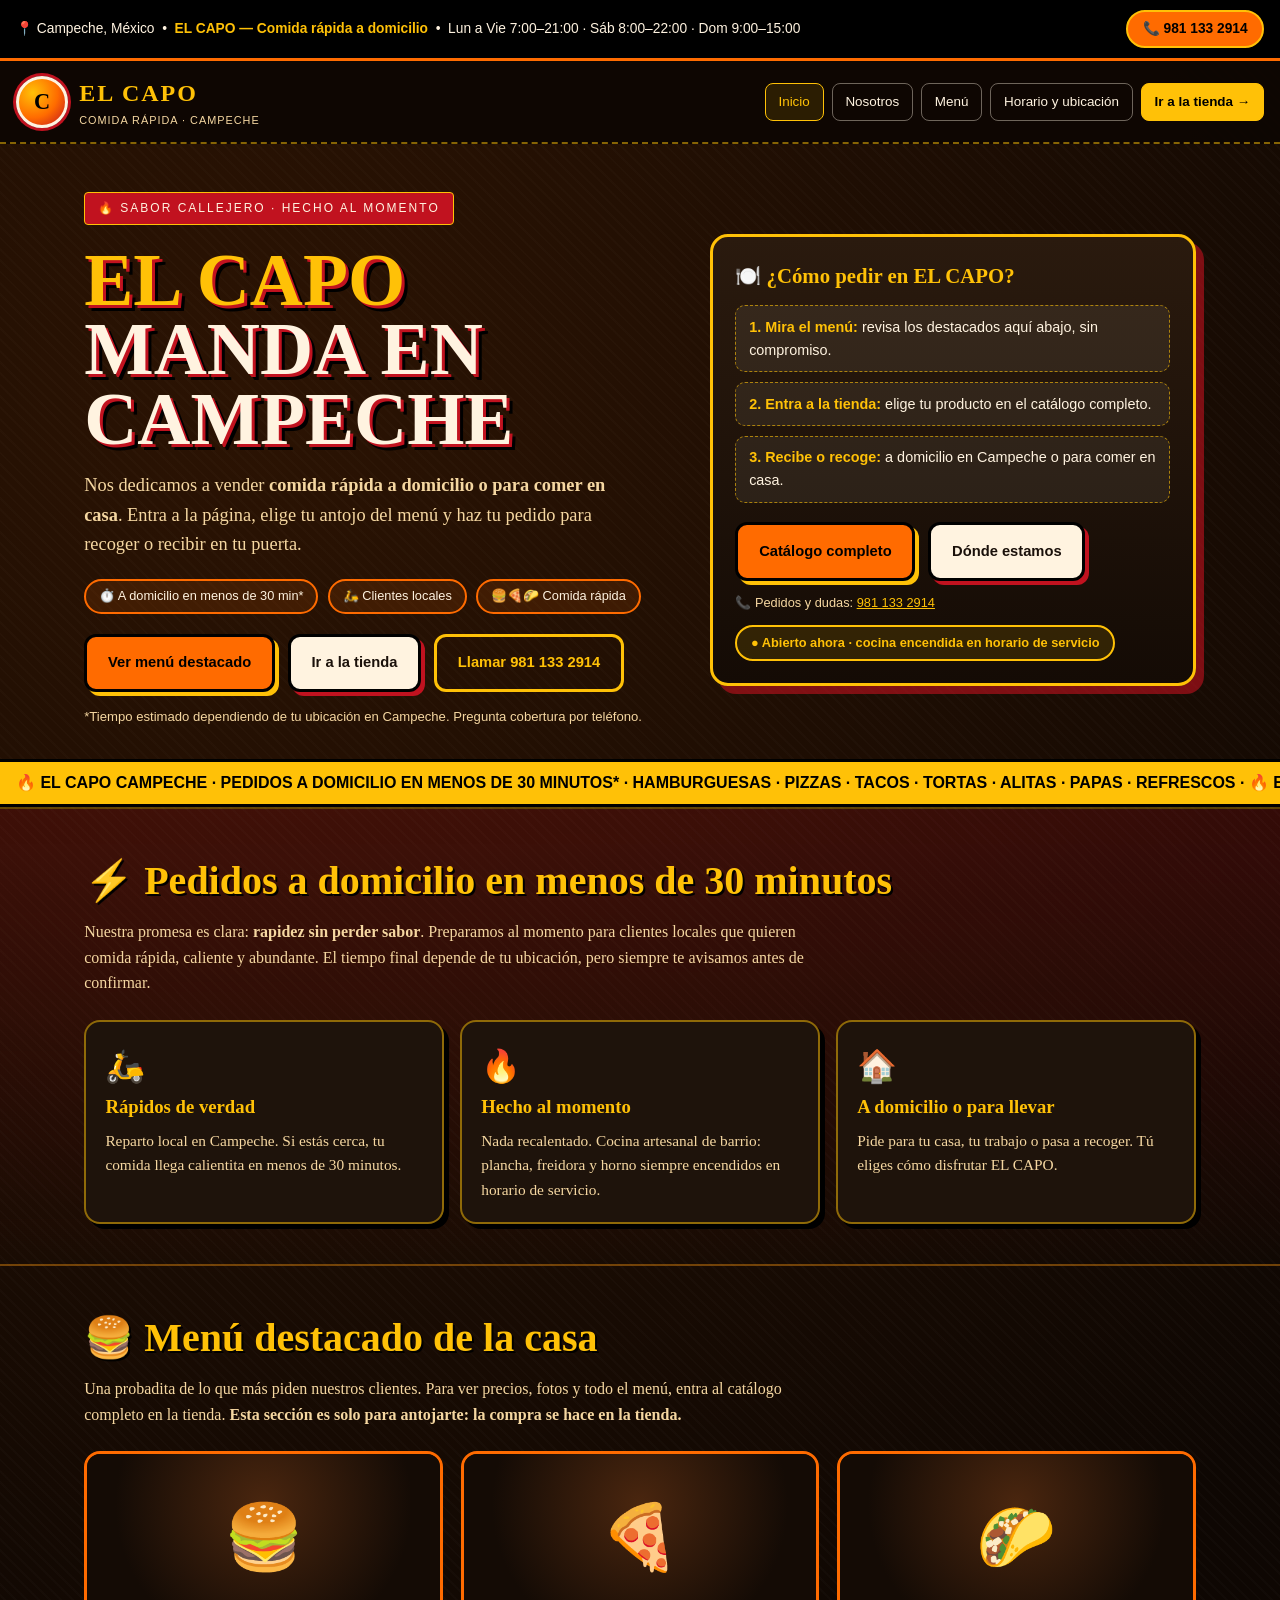
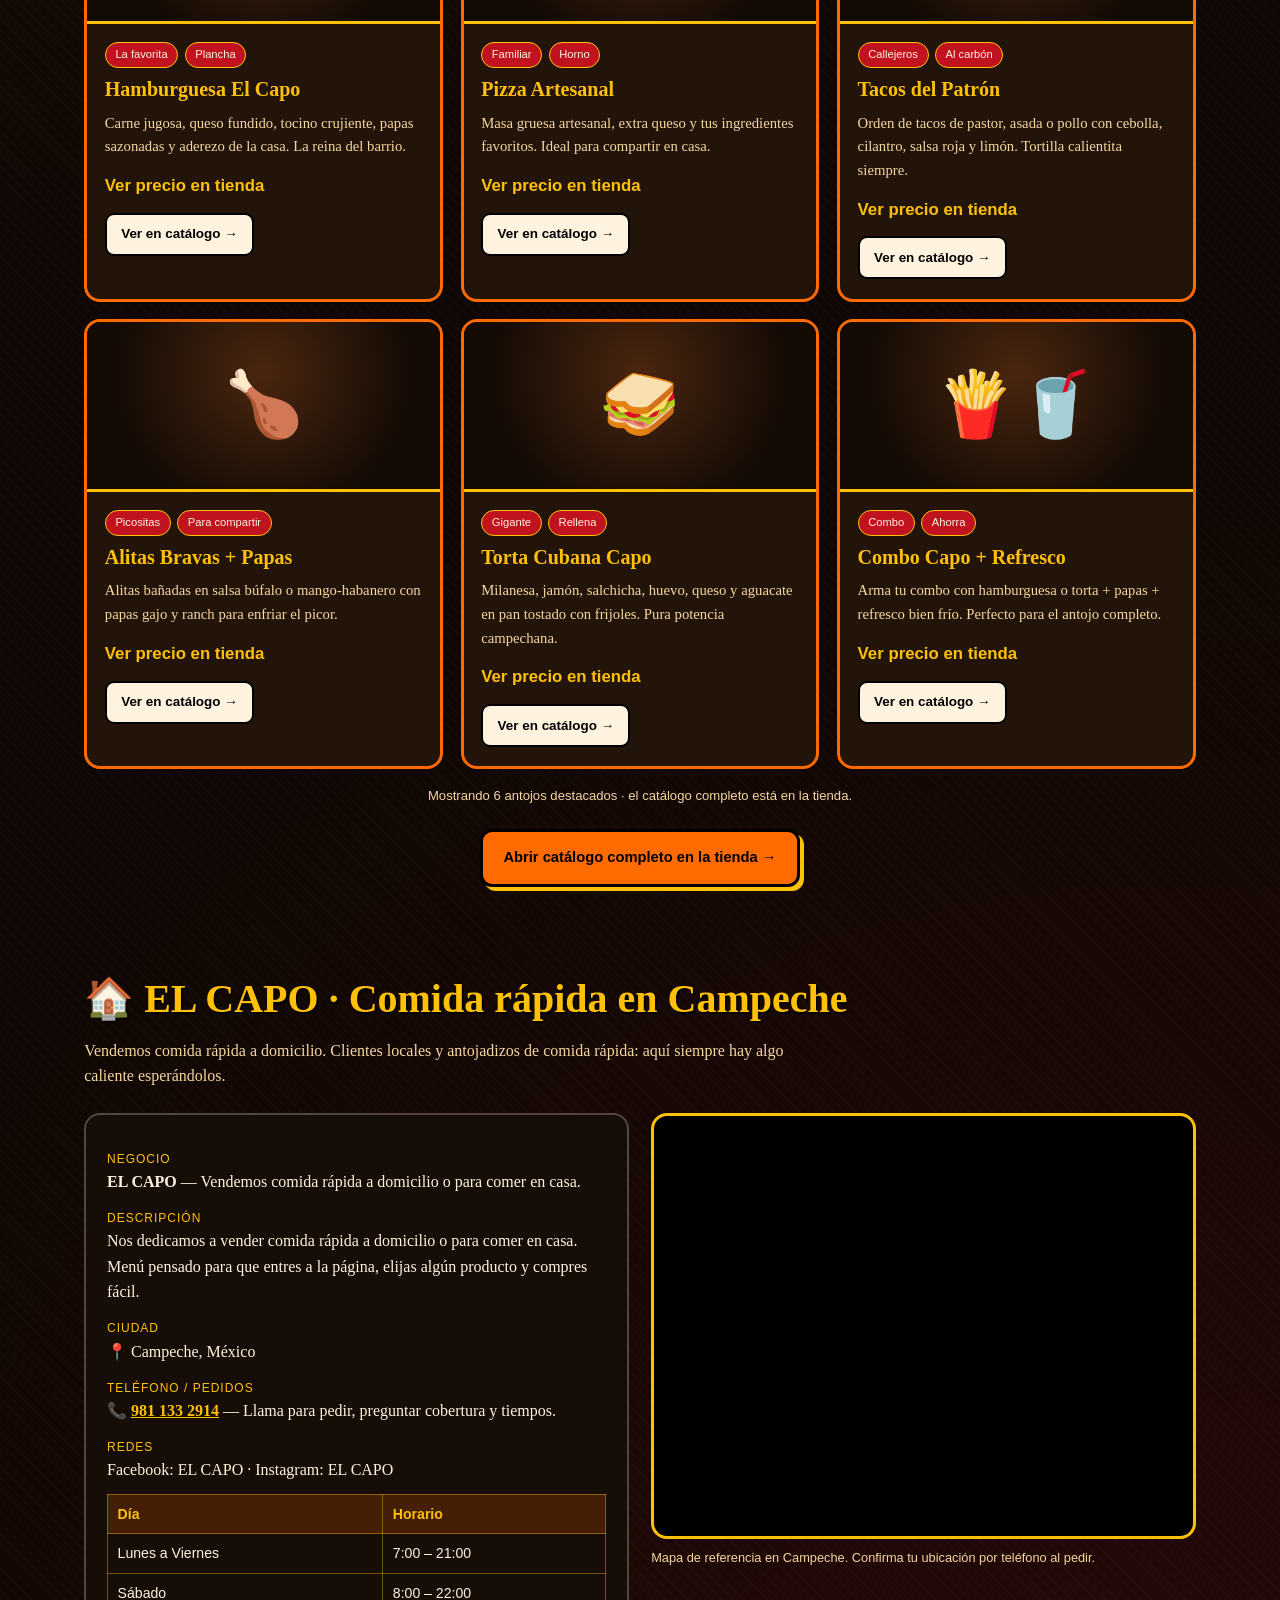
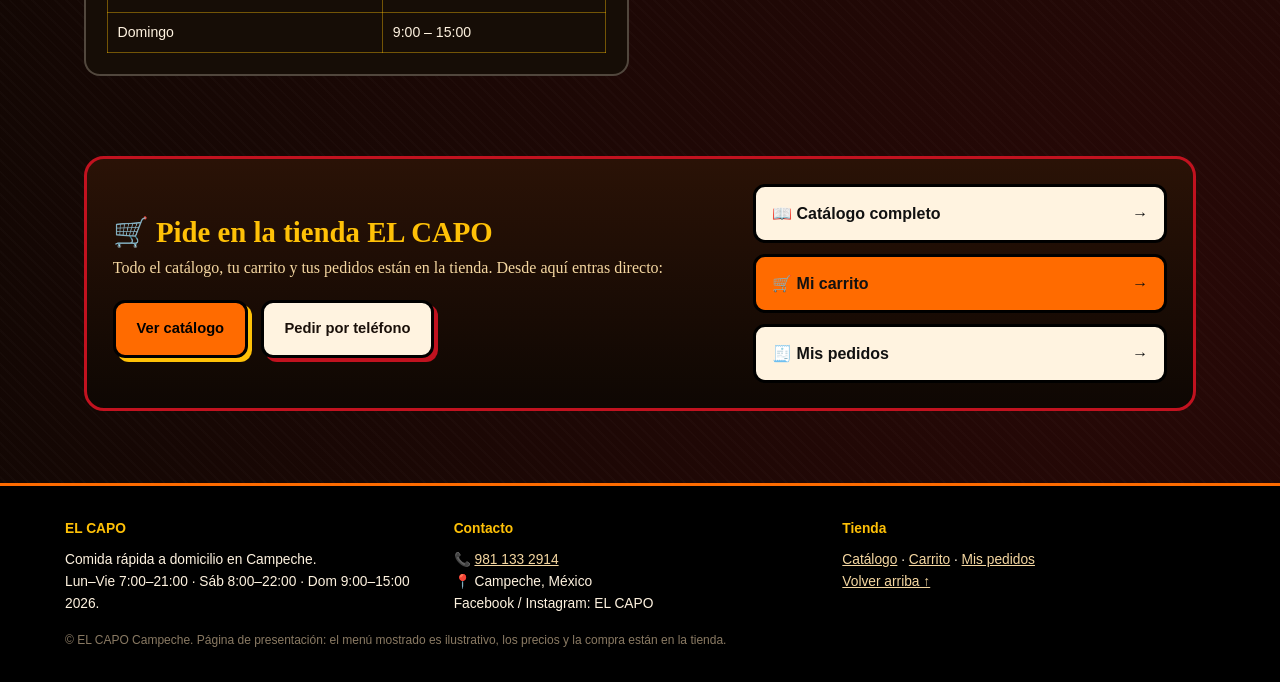
<file: index.html>
<!DOCTYPE html>
<html lang="es-MX">
<head>
<meta charset="UTF-8">
<meta name="viewport" content="width=device-width, initial-scale=1.0">
<title>EL CAPO - Comida rápida a domicilio en Campeche</title>
<meta name="description" content="EL CAPO en Campeche. Comida rápida a domicilio o para comer en casa. Pedidos a domicilio en menos de 30 minutos según ubicación. Lun a Vie 7:00-21:00, Sáb 8:00-22:00, Dom 9:00-15:00. Tel 9811332914.">
<link rel="stylesheet" href="styles.css">
<link rel="icon" href="data:image/svg+xml,%3Csvg xmlns='http://www.w3.org/2000/svg' viewBox='0 0 64 64'%3E%3Ccircle cx='32' cy='32' r='30' fill='%23ff6b00'/%3E%3Ctext x='32' y='44' font-size='34' text-anchor='middle' font-family='Georgia' font-weight='bold'%3EC%3C/text%3E%3C/svg%3E">
<style>
:root{--negro:#0e0703;--carbon:#1a100a;--madera:#2a1a0e;--fuego:#ff6b00;--maiz:#ffc107;--chile:#c1121f;--crema:#fff3e0;--crema2:#f5d7a1;--verde:#2a9d3a}
*{margin:0;padding:0;box-sizing:border-box}
body{background:var(--negro);color:var(--crema);font-family:Georgia,'Times New Roman',serif;line-height:1.6;background-image:radial-gradient(circle at 20% 10%,rgba(255,107,0,.12),transparent 40%),radial-gradient(circle at 90% 90%,rgba(193,18,31,.14),transparent 40%),repeating-linear-gradient(45deg,rgba(255,255,255,.015) 0 2px,transparent 2px 8px)}
a{color:inherit}
.topbar{background:#000;border-bottom:3px solid var(--fuego);padding:.6rem 1rem;display:flex;flex-wrap:wrap;gap:.6rem;align-items:center;justify-content:space-between;font-family:Verdana,Arial,sans-serif;font-size:.86rem}
.topbar strong{color:var(--maiz)}
.topbar a.tel{background:var(--fuego);color:#000;font-weight:800;text-decoration:none;padding:.4rem .9rem;border-radius:999px;border:2px solid var(--maiz)}
header.nav{position:sticky;top:0;z-index:20;background:rgba(14,7,3,.96);border-bottom:2px dashed rgba(255,193,7,.5);padding:.8rem 1rem;display:flex;align-items:center;justify-content:space-between;gap:1rem}
.logo{display:flex;align-items:center;gap:.7rem;text-decoration:none}
.logo-mark{width:52px;height:52px;border-radius:50%;background:radial-gradient(circle at 30% 30%,var(--maiz),var(--fuego) 55%,var(--chile) 100%);display:grid;place-items:center;font-weight:900;color:#000;font-size:1.4rem;border:3px solid var(--crema);box-shadow:0 0 0 3px var(--chile)}
.logo b{font-size:1.5rem;letter-spacing:2px;color:var(--maiz)}
.logo small{display:block;font-family:Verdana,sans-serif;font-size:.68rem;letter-spacing:1px;color:var(--crema2)}
nav.links{display:flex;flex-wrap:wrap;gap:.5rem}
nav.links a{font-family:Verdana,sans-serif;font-size:.84rem;text-decoration:none;border:1px solid rgba(255,243,224,.4);padding:.45rem .8rem;border-radius:8px}
nav.links a.cta{background:var(--maiz);color:#000;font-weight:800;border-color:var(--maiz)}
.hero{max-width:1150px;margin:0 auto;padding:3rem 1.2rem 2rem;display:grid;grid-template-columns:1.1fr .9fr;gap:2rem;align-items:center}
@media(max-width:860px){.hero{grid-template-columns:1fr}}
.eyebrow{display:inline-block;background:var(--chile);color:var(--crema);font-family:Verdana,sans-serif;font-size:.75rem;letter-spacing:2px;padding:.35rem .8rem;border-radius:4px;border:1px solid var(--maiz);margin-bottom:1rem}
h1{font-size:clamp(2.6rem,6vw,4.6rem);line-height:.95;color:var(--maiz);text-shadow:3px 3px 0 var(--chile),6px 6px 0 #000;margin:.3rem 0 1rem}
h1 span{color:var(--crema)}
.hero p.lead{font-size:1.15rem;color:var(--crema2);max-width:34rem}
.badges{display:flex;flex-wrap:wrap;gap:.6rem;margin:1.2rem 0;font-family:Verdana,sans-serif;font-size:.8rem}
.badges span{border:2px solid var(--fuego);border-radius:999px;padding:.35rem .8rem;background:rgba(255,107,0,.12)}
.cta-row{display:flex;flex-wrap:wrap;gap:.8rem;margin-top:1.2rem}
.btn{font-family:Verdana,sans-serif;font-weight:800;text-decoration:none;padding:.9rem 1.3rem;border-radius:12px;display:inline-block;border:3px solid #000}
.btn-primary{background:var(--fuego);color:#000;box-shadow:4px 4px 0 var(--maiz)}
.btn-secondary{background:var(--crema);color:#1a100a;box-shadow:4px 4px 0 var(--chile)}
.btn-ghost{background:transparent;color:var(--maiz);border-color:var(--maiz)}
.hero-card{background:linear-gradient(180deg,#2a1a0e,#140b05);border:3px solid var(--maiz);border-radius:18px;padding:1.4rem;box-shadow:8px 8px 0 rgba(193,18,31,.6)}
.hero-card h2{color:var(--maiz);font-size:1.3rem;margin-bottom:.6rem}
.hero-card ul{list-style:none;font-family:Verdana,sans-serif;font-size:.9rem;display:grid;gap:.6rem;margin:.8rem 0}
.hero-card li{background:rgba(255,243,224,.07);border:1px dashed rgba(255,193,7,.6);border-radius:10px;padding:.6rem .8rem}
.hero-card li b{color:var(--maiz)}
.ticker{background:var(--maiz);color:#000;font-family:Verdana,sans-serif;font-weight:800;overflow:hidden;white-space:nowrap;border-top:3px solid #000;border-bottom:3px solid #000;padding:.5rem 0}
.ticker span{display:inline-block;padding-left:1rem;animation:scroll 22s linear infinite}
@keyframes scroll{from{transform:translateX(0)}to{transform:translateX(-50%)}}
section.block{max-width:1150px;margin:0 auto;padding:2.5rem 1.2rem}
.sec-title{font-size:clamp(1.7rem,3.5vw,2.5rem);color:var(--maiz);margin-bottom:.4rem;text-shadow:2px 2px 0 #000}
.sec-sub{color:var(--crema2);margin-bottom:1.5rem;max-width:46rem}
.grid3{display:grid;grid-template-columns:repeat(3,1fr);gap:1rem}
@media(max-width:860px){.grid3{grid-template-columns:1fr}}
.card{background:#1e130b;border:2px solid rgba(255,193,7,.5);border-radius:16px;padding:1.2rem;box-shadow:5px 5px 0 #000}
.card h3{color:var(--maiz);margin-bottom:.4rem}
.card p{font-size:.96rem;color:var(--crema2)}
.card .num{font-size:2rem}
.valor{background:linear-gradient(180deg,rgba(193,18,31,.18),transparent);border-top:2px solid rgba(255,193,7,.3);border-bottom:2px solid rgba(255,193,7,.3)}
.menu-grid{display:grid;grid-template-columns:repeat(3,1fr);gap:1.1rem}
@media(max-width:860px){.menu-grid{grid-template-columns:1fr}}
.dish{border-radius:16px;overflow:hidden;background:#221408;border:3px solid var(--fuego)}
.dish-top{height:170px;display:grid;place-items:center;font-size:4rem;background:radial-gradient(circle at 50% 30%,#4a260f,#140b05 70%),repeating-linear-gradient(0deg,rgba(255,193,7,.08) 0 6px,transparent 6px 12px);border-bottom:3px solid var(--maiz)}
.dish-body{padding:1rem 1.1rem 1.2rem}
.dish-body h3{color:var(--maiz);font-size:1.25rem}
.dish-body p{color:var(--crema2);font-size:.92rem;margin:.4rem 0 .9rem}
.tag{display:inline-block;font-family:Verdana,sans-serif;font-size:.7rem;background:var(--chile);padding:.2rem .6rem;border-radius:999px;margin-right:.4rem;border:1px solid var(--maiz)}
.price{font-family:Verdana,sans-serif;font-weight:800;color:var(--maiz);font-size:1.05rem}
.dish-link{display:inline-block;margin-top:.8rem;font-family:Verdana,sans-serif;font-size:.84rem;font-weight:800;color:#000;background:var(--crema);text-decoration:none;padding:.55rem .9rem;border-radius:9px;border:2px solid #000}
.negocio{display:grid;grid-template-columns:1fr 1fr;gap:1.4rem}
@media(max-width:900px){.negocio{grid-template-columns:1fr}}
.info-box{background:#160d06;border:2px solid rgba(255,243,224,.25);border-radius:16px;padding:1.3rem}
.info-box dt{font-family:Verdana,sans-serif;font-size:.75rem;letter-spacing:1px;color:var(--maiz);margin-top:.9rem}
.info-box dd{font-size:1rem}
.horario{width:100%;border-collapse:collapse;margin-top:.7rem;font-family:Verdana,sans-serif;font-size:.88rem}
.horario th,.horario td{border:1px solid rgba(255,193,7,.4);padding:.5rem .6rem;text-align:left}
.horario th{background:rgba(255,107,0,.2);color:var(--maiz)}
.map-wrap{border:3px solid var(--maiz);border-radius:16px;overflow:hidden;min-height:340px;background:#000}
.map-wrap iframe{width:100%;height:420px;border:0;display:block}
.tienda-acceso{background:linear-gradient(180deg,#2a1206,#0e0703);border:3px solid var(--chile);border-radius:20px;padding:1.6rem;display:grid;grid-template-columns:1.2fr .8fr;gap:1.2rem;align-items:center}
@media(max-width:860px){.tienda-acceso{grid-template-columns:1fr}}
.tienda-acceso h2{color:var(--maiz);font-size:1.8rem}
.store-links{display:grid;gap:.7rem}
.store-links a{display:flex;justify-content:space-between;align-items:center;text-decoration:none;background:var(--crema);color:#111;padding:.85rem 1rem;border-radius:12px;font-family:Verdana,sans-serif;font-weight:800;border:3px solid #000}
.store-links a.alt{background:var(--fuego)}
footer{border-top:3px solid var(--fuego);margin-top:2rem;background:#000;padding:2rem 1.2rem;font-family:Verdana,sans-serif;font-size:.86rem}
.foot{max-width:1150px;margin:0 auto;display:grid;grid-template-columns:1fr 1fr 1fr;gap:1rem}
@media(max-width:800px){.foot{grid-template-columns:1fr}}
footer h4{color:var(--maiz);margin-bottom:.5rem}
footer a{color:var(--crema2)}
</style>
</head>
<body>

<div class="topbar">
  <div>📍 Campeche, México &nbsp;•&nbsp; <strong>EL CAPO — Comida rápida a domicilio</strong> &nbsp;•&nbsp; Lun a Vie 7:00–21:00 · Sáb 8:00–22:00 · Dom 9:00–15:00</div>
  <a class="tel" href="tel:+529811332914" data-eb-editable="link" data-eb-key="index.a.1" data-eb-role="a" data-eb-kind="link">📞 981 133 2914</a>
</div>

<header class="nav">
  <a class="logo" href="index.html" aria-label="EL CAPO inicio" data-eb-editable="link" data-eb-key="index.a.2" data-eb-role="a" data-eb-kind="link">
    <span class="logo-mark">C</span>
    <span><b>EL CAPO</b><small>COMIDA RÁPIDA · CAMPECHE</small></span>
  </a>
  <nav class="links" aria-label="Navegación principal">
    <a href="#hero" data-eb-editable="link" data-eb-key="index.a.3" data-eb-role="a" data-eb-kind="link">Inicio</a>
    <a href="#valor" data-eb-editable="link" data-eb-key="index.a.4" data-eb-role="a" data-eb-kind="link">Nosotros</a>
    <a href="#menu-destacado" data-eb-editable="link" data-eb-key="index.a.5" data-eb-role="a" data-eb-kind="link">Menú</a>
    <a href="#negocio" data-eb-editable="link" data-eb-key="index.a.6" data-eb-role="a" data-eb-kind="link">Horario y ubicación</a>
    <a class="cta" href="tienda/index.html" data-eb-editable="link" data-eb-key="index.a.7" data-eb-role="a" data-eb-kind="link">Ir a la tienda →</a>
  </nav>
</header>

<main>
  <!-- HERO -->
  <section class="hero" id="hero">
    <div>
      <span class="eyebrow">🔥 SABOR CALLEJERO · HECHO AL MOMENTO</span>
      <h1 data-eb-editable="text" data-eb-key="index.h1.8" data-eb-role="h1" data-eb-kind="text">EL CAPO <span>MANDA EN CAMPECHE</span></h1>
      <p class="lead" data-eb-editable="text" data-eb-key="index.p.9" data-eb-role="p" data-eb-kind="text">Nos dedicamos a vender <strong>comida rápida a domicilio o para comer en casa</strong>. Entra a la página, elige tu antojo del menú y haz tu pedido para recoger o recibir en tu puerta.</p>
      <div class="badges">
        <span>⏱️ A domicilio en menos de 30 min*</span>
        <span>🛵 Clientes locales</span>
        <span>🍔🍕🌮 Comida rápida</span>
      </div>
      <div class="cta-row">
        <a class="btn btn-primary" href="#menu-destacado" data-eb-editable="link" data-eb-key="index.a.10" data-eb-role="a" data-eb-kind="link">Ver menú destacado</a>
        <a class="btn btn-secondary" href="tienda/index.html" data-eb-editable="link" data-eb-key="index.a.11" data-eb-role="a" data-eb-kind="link">Ir a la tienda</a>
        <a class="btn btn-ghost" href="tel:+529811332914" data-eb-editable="link" data-eb-key="index.a.12" data-eb-role="a" data-eb-kind="link">Llamar 981 133 2914</a>
      </div>
      <p style="margin-top:.9rem;font-size:.82rem;color:var(--crema2);font-family:Verdana,sans-serif" data-eb-editable="text" data-eb-key="index.p.13" data-eb-role="p" data-eb-kind="text">*Tiempo estimado dependiendo de tu ubicación en Campeche. Pregunta cobertura por teléfono.</p>
    </div>
    <aside class="hero-card" aria-label="Pide en 3 pasos">
      <h2 data-eb-editable="text" data-eb-key="index.h2.14" data-eb-role="h2" data-eb-kind="text">🍽️ ¿Cómo pedir en EL CAPO?</h2>
      <ul>
        <li><b>1. Mira el menú:</b> revisa los destacados aquí abajo, sin compromiso.</li>
        <li><b>2. Entra a la tienda:</b> elige tu producto en el catálogo completo.</li>
        <li><b>3. Recibe o recoge:</b> a domicilio en Campeche o para comer en casa.</li>
      </ul>
      <div class="cta-row">
        <a class="btn btn-primary" href="tienda/index.html" data-eb-editable="link" data-eb-key="index.a.15" data-eb-role="a" data-eb-kind="link">Catálogo completo</a>
        <a class="btn btn-secondary" href="#negocio" data-eb-editable="link" data-eb-key="index.a.16" data-eb-role="a" data-eb-kind="link">Dónde estamos</a>
      </div>
      <p style="margin-top:.8rem;font-family:Verdana,sans-serif;font-size:.8rem;color:var(--crema2)" data-eb-editable="text" data-eb-key="index.p.17" data-eb-role="p" data-eb-kind="text">📞 Pedidos y dudas: <a href="tel:+529811332914" style="color:var(--maiz)" data-eb-editable="link" data-eb-key="index.a.18" data-eb-role="a" data-eb-kind="link">981 133 2914</a></p>
    </aside>
  </section>

  <div class="ticker" aria-hidden="true"><span>🔥 EL CAPO CAMPECHE · PEDIDOS A DOMICILIO EN MENOS DE 30 MINUTOS* · HAMBURGUESAS · PIZZAS · TACOS · TORTAS · ALITAS · PAPAS · REFRESCOS · 🔥 EL CAPO CAMPECHE · PEDIDOS A DOMICILIO EN MENOS DE 30 MINUTOS* · HAMBURGUESAS · PIZZAS · TACOS · TORTAS · ALITAS · PAPAS · REFRESCOS ·&nbsp;</span></div>

  <!-- VALOR -->
  <div class="valor">
    <section class="block" id="valor">
      <h2 class="sec-title" data-eb-editable="text" data-eb-key="index.h2.19" data-eb-role="h2" data-eb-kind="text">⚡ Pedidos a domicilio en menos de 30 minutos</h2>
      <p class="sec-sub" data-eb-editable="text" data-eb-key="index.p.20" data-eb-role="p" data-eb-kind="text">Nuestra promesa es clara: <strong>rapidez sin perder sabor</strong>. Preparamos al momento para clientes locales que quieren comida rápida, caliente y abundante. El tiempo final depende de tu ubicación, pero siempre te avisamos antes de confirmar.</p>
      <div class="grid3">
        <div class="card"><div class="num">🛵</div><h3 data-eb-editable="text" data-eb-key="index.h3.21" data-eb-role="h3" data-eb-kind="text">Rápidos de verdad</h3><p data-eb-editable="text" data-eb-key="index.p.22" data-eb-role="p" data-eb-kind="text">Reparto local en Campeche. Si estás cerca, tu comida llega calientita en menos de 30 minutos.</p></div>
        <div class="card"><div class="num">🔥</div><h3 data-eb-editable="text" data-eb-key="index.h3.23" data-eb-role="h3" data-eb-kind="text">Hecho al momento</h3><p data-eb-editable="text" data-eb-key="index.p.24" data-eb-role="p" data-eb-kind="text">Nada recalentado. Cocina artesanal de barrio: plancha, freidora y horno siempre encendidos en horario de servicio.</p></div>
        <div class="card"><div class="num">🏠</div><h3 data-eb-editable="text" data-eb-key="index.h3.25" data-eb-role="h3" data-eb-kind="text">A domicilio o para llevar</h3><p data-eb-editable="text" data-eb-key="index.p.26" data-eb-role="p" data-eb-kind="text">Pide para tu casa, tu trabajo o pasa a recoger. Tú eliges cómo disfrutar EL CAPO.</p></div>
      </div>
    </section>
  </div>

  <!-- MENU DESTACADO -->
  <section class="block" id="menu-destacado">
    <h2 class="sec-title" data-eb-editable="text" data-eb-key="index.h2.27" data-eb-role="h2" data-eb-kind="text">🍔 Menú destacado de la casa</h2>
    <p class="sec-sub" data-eb-editable="text" data-eb-key="index.p.28" data-eb-role="p" data-eb-kind="text">Una probadita de lo que más piden nuestros clientes. Para ver precios, fotos y todo el menú, entra al catálogo completo en la tienda. <strong>Esta sección es solo para antojarte: la compra se hace en la tienda.</strong></p>
    <div class="menu-grid">
      <article class="dish">
        <div class="dish-top" aria-hidden="true">🍔</div>
        <div class="dish-body">
          <span class="tag">La favorita</span><span class="tag">Plancha</span>
          <h3 data-eb-editable="text" data-eb-key="index.h3.29" data-eb-role="h3" data-eb-kind="text">Hamburguesa El Capo</h3>
          <p data-eb-editable="text" data-eb-key="index.p.30" data-eb-role="p" data-eb-kind="text">Carne jugosa, queso fundido, tocino crujiente, papas sazonadas y aderezo de la casa. La reina del barrio.</p>
          <div class="price">Ver precio en tienda</div>
          <a class="dish-link" href="tienda/index.html" data-eb-editable="link" data-eb-key="index.a.31" data-eb-role="a" data-eb-kind="link">Ver en catálogo →</a>
        </div>
      </article>
      <article class="dish">
        <div class="dish-top" aria-hidden="true">🍕</div>
        <div class="dish-body">
          <span class="tag">Familiar</span><span class="tag">Horno</span>
          <h3 data-eb-editable="text" data-eb-key="index.h3.32" data-eb-role="h3" data-eb-kind="text">Pizza Artesanal</h3>
          <p data-eb-editable="text" data-eb-key="index.p.33" data-eb-role="p" data-eb-kind="text">Masa gruesa artesanal, extra queso y tus ingredientes favoritos. Ideal para compartir en casa.</p>
          <div class="price">Ver precio en tienda</div>
          <a class="dish-link" href="tienda/index.html" data-eb-editable="link" data-eb-key="index.a.34" data-eb-role="a" data-eb-kind="link">Ver en catálogo →</a>
        </div>
      </article>
      <article class="dish">
        <div class="dish-top" aria-hidden="true">🌮</div>
        <div class="dish-body">
          <span class="tag">Callejeros</span><span class="tag">Al carbón</span>
          <h3 data-eb-editable="text" data-eb-key="index.h3.35" data-eb-role="h3" data-eb-kind="text">Tacos del Patrón</h3>
          <p data-eb-editable="text" data-eb-key="index.p.36" data-eb-role="p" data-eb-kind="text">Orden de tacos de pastor, asada o pollo con cebolla, cilantro, salsa roja y limón. Tortilla calientita siempre.</p>
          <div class="price">Ver precio en tienda</div>
          <a class="dish-link" href="tienda/index.html" data-eb-editable="link" data-eb-key="index.a.37" data-eb-role="a" data-eb-kind="link">Ver en catálogo →</a>
        </div>
      </article>
      <article class="dish">
        <div class="dish-top" aria-hidden="true">🍗</div>
        <div class="dish-body">
          <span class="tag">Picositas</span><span class="tag">Para compartir</span>
          <h3 data-eb-editable="text" data-eb-key="index.h3.38" data-eb-role="h3" data-eb-kind="text">Alitas Bravas + Papas</h3>
          <p data-eb-editable="text" data-eb-key="index.p.39" data-eb-role="p" data-eb-kind="text">Alitas bañadas en salsa búfalo o mango-habanero con papas gajo y ranch para enfriar el picor.</p>
          <div class="price">Ver precio en tienda</div>
          <a class="dish-link" href="tienda/index.html" data-eb-editable="link" data-eb-key="index.a.40" data-eb-role="a" data-eb-kind="link">Ver en catálogo →</a>
        </div>
      </article>
      <article class="dish">
        <div class="dish-top" aria-hidden="true">🥪</div>
        <div class="dish-body">
          <span class="tag">Gigante</span><span class="tag">Rellena</span>
          <h3 data-eb-editable="text" data-eb-key="index.h3.41" data-eb-role="h3" data-eb-kind="text">Torta Cubana Capo</h3>
          <p data-eb-editable="text" data-eb-key="index.p.42" data-eb-role="p" data-eb-kind="text">Milanesa, jamón, salchicha, huevo, queso y aguacate en pan tostado con frijoles. Pura potencia campechana.</p>
          <div class="price">Ver precio en tienda</div>
          <a class="dish-link" href="tienda/index.html" data-eb-editable="link" data-eb-key="index.a.43" data-eb-role="a" data-eb-kind="link">Ver en catálogo →</a>
        </div>
      </article>
      <article class="dish">
        <div class="dish-top" aria-hidden="true">🍟🥤</div>
        <div class="dish-body">
          <span class="tag">Combo</span><span class="tag">Ahorra</span>
          <h3 data-eb-editable="text" data-eb-key="index.h3.44" data-eb-role="h3" data-eb-kind="text">Combo Capo + Refresco</h3>
          <p data-eb-editable="text" data-eb-key="index.p.45" data-eb-role="p" data-eb-kind="text">Arma tu combo con hamburguesa o torta + papas + refresco bien frío. Perfecto para el antojo completo.</p>
          <div class="price">Ver precio en tienda</div>
          <a class="dish-link" href="tienda/index.html" data-eb-editable="link" data-eb-key="index.a.46" data-eb-role="a" data-eb-kind="link">Ver en catálogo →</a>
        </div>
      </article>
    </div>
    <div style="text-align:center;margin-top:1.4rem">
      <a class="btn btn-primary" href="tienda/index.html" data-eb-editable="link" data-eb-key="index.a.47" data-eb-role="a" data-eb-kind="link">Abrir catálogo completo en la tienda →</a>
    </div>
  </section>

  <!-- NEGOCIO -->
  <section class="block" id="negocio">
    <h2 class="sec-title" data-eb-editable="text" data-eb-key="index.h2.48" data-eb-role="h2" data-eb-kind="text">🏠 EL CAPO · Comida rápida en Campeche</h2>
    <p class="sec-sub" data-eb-editable="text" data-eb-key="index.p.49" data-eb-role="p" data-eb-kind="text">Vendemos comida rápida a domicilio. Clientes locales y antojadizos de comida rápida: aquí siempre hay algo caliente esperándolos.</p>
    <div class="negocio">
      <div class="info-box">
        <dl>
          <dt>NEGOCIO</dt>
          <dd><strong>EL CAPO</strong> — Vendemos comida rápida a domicilio o para comer en casa.</dd>
          <dt>DESCRIPCIÓN</dt>
          <dd>Nos dedicamos a vender comida rápida a domicilio o para comer en casa. Menú pensado para que entres a la página, elijas algún producto y compres fácil.</dd>
          <dt>CIUDAD</dt>
          <dd>📍 Campeche, México</dd>
          <dt>TELÉFONO / PEDIDOS</dt>
          <dd>📞 <a href="tel:+529811332914" style="color:var(--maiz);font-weight:800" data-eb-editable="link" data-eb-key="index.a.50" data-eb-role="a" data-eb-kind="link">981 133 2914</a> — Llama para pedir, preguntar cobertura y tiempos.</dd>
          <dt>REDES</dt>
          <dd>Facebook: EL CAPO · Instagram: EL CAPO</dd>
        </dl>
        <table class="horario" aria-label="Horario de EL CAPO">
          <tr><th>Día</th><th>Horario</th></tr>
          <tr><td>Lunes a Viernes</td><td>7:00 – 21:00</td></tr>
          <tr><td>Sábado</td><td>8:00 – 22:00</td></tr>
          <tr><td>Domingo</td><td>9:00 – 15:00</td></tr>
        </table>
      </div>
      <div>
        <div class="map-wrap">
          <iframe title="Mapa EL CAPO Campeche" src="https://www.google.com/maps/embed?pb=!1m18!1m12!1m3!1d1590204.7511493105!2d-90.0833210465046!3d19.18394339423709!2m3!1f0!2f0!3f0!3m2!1i1024!2i768!4f13.1!3m3!1m2!1s0x8f5a55d2e2bd4cb3%3A0x18dfb8a962aab997!2sPizzas%20y%20Tacos%20EL%20SUSPIRO!5e1!3m2!1ses-419!2smx!4v1788581362156!5m2!1ses-419!2smx" loading="lazy" referrerpolicy="strict-origin-when-cross-origin" allowfullscreen></iframe>
        </div>
        <p style="margin-top:.6rem;font-family:Verdana,sans-serif;font-size:.8rem;color:var(--crema2)" data-eb-editable="text" data-eb-key="index.p.51" data-eb-role="p" data-eb-kind="text">Mapa de referencia en Campeche. Confirma tu ubicación por teléfono al pedir.</p>
      </div>
    </div>
  </section>

  <!-- ACCESO TIENDA -->
  <section class="block" id="tienda-acceso">
    <div class="tienda-acceso">
      <div>
        <h2 data-eb-editable="text" data-eb-key="index.h2.52" data-eb-role="h2" data-eb-kind="text">🛒 Pide en la tienda EL CAPO</h2>
        <p style="color:var(--crema2)" data-eb-editable="text" data-eb-key="index.p.53" data-eb-role="p" data-eb-kind="text">Todo el catálogo, tu carrito y tus pedidos están en la tienda. Desde aquí entras directo:</p>
        <div class="cta-row">
          <a class="btn btn-primary" href="tienda/index.html" data-eb-editable="link" data-eb-key="index.a.54" data-eb-role="a" data-eb-kind="link">Ver catálogo</a>
          <a class="btn btn-secondary" href="tel:+529811332914" data-eb-editable="link" data-eb-key="index.a.55" data-eb-role="a" data-eb-kind="link">Pedir por teléfono</a>
        </div>
      </div>
      <div class="store-links">
        <a href="tienda/index.html" data-eb-editable="link" data-eb-key="index.a.56" data-eb-role="a" data-eb-kind="link"><span>📖 Catálogo completo</span><span>→</span></a>
        <a class="alt" href="tienda/carrito.html" data-eb-editable="link" data-eb-key="index.a.57" data-eb-role="a" data-eb-kind="link"><span>🛒 Mi carrito</span><span>→</span></a>
        <a href="tienda/pedidos.html" data-eb-editable="link" data-eb-key="index.a.58" data-eb-role="a" data-eb-kind="link"><span>🧾 Mis pedidos</span><span>→</span></a>
      </div>
    </div>
  </section>
</main>

<footer>
  <div class="foot">
    <div>
      <h4 data-eb-editable="text" data-eb-key="index.h4.59" data-eb-role="h4" data-eb-kind="text">EL CAPO</h4>
      <p data-eb-editable="text" data-eb-key="index.p.60" data-eb-role="p" data-eb-kind="text">Comida rápida a domicilio en Campeche.<br>Lun–Vie 7:00–21:00 · Sáb 8:00–22:00 · Dom 9:00–15:00</p>
    </div>
    <div>
      <h4 data-eb-editable="text" data-eb-key="index.h4.61" data-eb-role="h4" data-eb-kind="text">Contacto</h4>
      <p data-eb-editable="text" data-eb-key="index.p.62" data-eb-role="p" data-eb-kind="text">📞 <a href="tel:+529811332914" data-eb-editable="link" data-eb-key="index.a.63" data-eb-role="a" data-eb-kind="link">981 133 2914</a><br>📍 Campeche, México<br>Facebook / Instagram: EL CAPO</p>
    </div>
    <div>
      <h4 data-eb-editable="text" data-eb-key="index.h4.64" data-eb-role="h4" data-eb-kind="text">Tienda</h4>
      <p data-eb-editable="text" data-eb-key="index.p.65" data-eb-role="p" data-eb-kind="text"><a href="tienda/index.html" data-eb-editable="link" data-eb-key="index.a.66" data-eb-role="a" data-eb-kind="link">Catálogo</a> · <a href="tienda/carrito.html" data-eb-editable="link" data-eb-key="index.a.67" data-eb-role="a" data-eb-kind="link">Carrito</a> · <a href="tienda/pedidos.html" data-eb-editable="link" data-eb-key="index.a.68" data-eb-role="a" data-eb-kind="link">Mis pedidos</a><br><a href="#hero" data-eb-editable="link" data-eb-key="index.a.69" data-eb-role="a" data-eb-kind="link">Volver arriba ↑</a></p>
    </div>
  </div>
  <p style="max-width:1150px;margin:1rem auto 0;color:#8a7a63;font-size:.75rem" data-eb-editable="text" data-eb-key="index.p.70" data-eb-role="p" data-eb-kind="text">© EL CAPO Campeche. Página de presentación: el menú mostrado es ilustrativo, los precios y la compra están en la tienda.</p>
</footer>

<script src="script.js" defer></script>
<script>
(function(){
  document.querySelectorAll('a[href^="#"]').forEach(function(a){
    a.addEventListener('click',function(e){
      var id=a.getAttribute('href').slice(1);
      var el=document.getElementById(id);
      if(el){e.preventDefault();el.scrollIntoView({behavior:'smooth'});}
    });
  });
})();
</script>
</body>
</html>
</file>
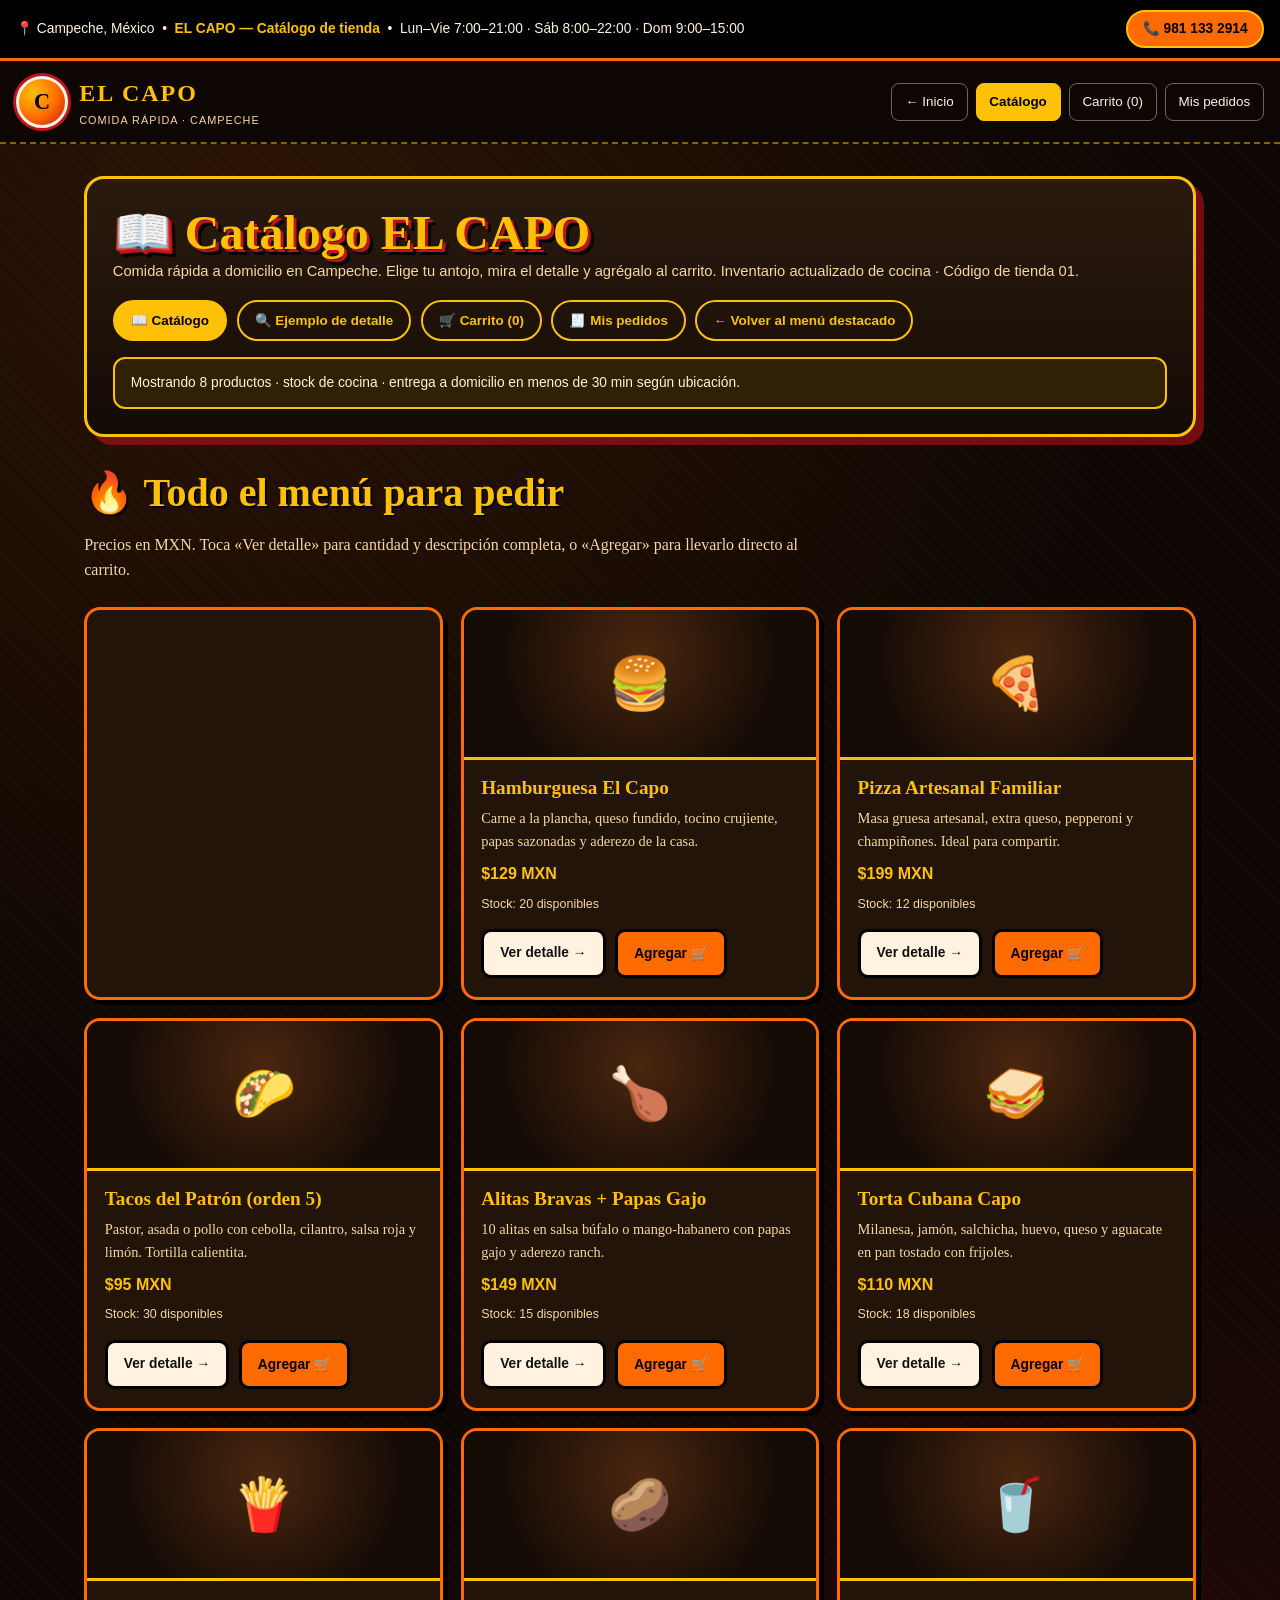
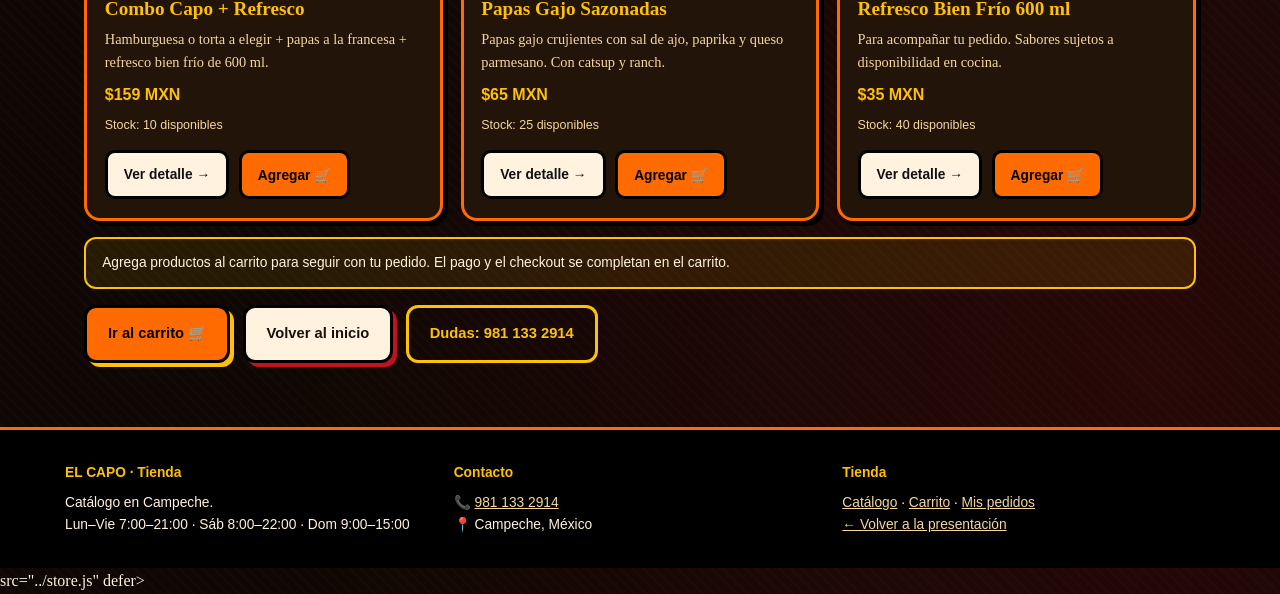
<file: tienda/index.html>
<!DOCTYPE html>
<html lang="es-MX">
<head>
<meta charset="UTF-8">
<meta name="viewport" content="width=device-width, initial-scale=1.0">
<title>Tienda — Catálogo | EL CAPO Campeche</title>
<meta name="description" content="Catálogo EL CAPO en Campeche: hamburguesas, pizzas, tacos, tortas, alitas, papas y combos. Elige tu producto y agrégalo al carrito.">
<link rel="stylesheet" href="../styles.css">
<link rel="icon" href="data:image/svg+xml,%3Csvg xmlns='http://www.w3.org/2000/svg' viewBox='0 0 64 64'%3E%3Ccircle cx='32' cy='32' r='30' fill='%23ff6b00'/%3E%3Ctext x='32' y='44' font-size='34' text-anchor='middle' font-family='Georgia' font-weight='bold'%3EC%3C/text%3E%3C/svg%3E">
</head>
<body>

<div class="topbar">
  <div>📍 Campeche, México &nbsp;•&nbsp; <strong>EL CAPO — Catálogo de tienda</strong> &nbsp;•&nbsp; Lun–Vie 7:00–21:00 · Sáb 8:00–22:00 · Dom 9:00–15:00</div>
  <a class="tel" href="tel:+529811332914" data-eb-editable="link" data-eb-key="tienda-index.a.1" data-eb-role="a" data-eb-kind="link">📞 981 133 2914</a>
</div>

<header class="nav">
  <a class="logo" href="../index.html" aria-label="EL CAPO inicio" data-eb-editable="link" data-eb-key="tienda-index.a.2" data-eb-role="a" data-eb-kind="link">
    <span class="logo-mark">C</span>
    <span><b>EL CAPO</b><small>COMIDA RÁPIDA · CAMPECHE</small></span>
  </a>
  <nav class="links" aria-label="Navegación de tienda">
    <a href="../index.html" data-eb-editable="link" data-eb-key="tienda-index.a.3" data-eb-role="a" data-eb-kind="link">← Inicio</a>
    <a class="cta" href="index.html" aria-current="page" data-eb-editable="link" data-eb-key="tienda-index.a.4" data-eb-role="a" data-eb-kind="link">Catálogo</a>
    <a href="carrito.html" data-eb-editable="link" data-eb-key="tienda-index.a.5" data-eb-role="a" data-eb-kind="link">Carrito <span data-itm-cart-count>(0)</span></a>
    <a href="pedidos.html" data-eb-editable="link" data-eb-key="tienda-index.a.6" data-eb-role="a" data-eb-kind="link">Mis pedidos</a>
  </nav>
</header>

<main class="store-shell" data-itm-store data-itm-store-view="catalog" data-project-id="25673c87-8f7b-4bb9-a7c5-8eee9e79aeba" data-payment-code="01">
  <div data-itm-store-view="catalog">

    <section class="store-hero">
      <h1 data-eb-editable="text" data-eb-key="tienda-index.h1.7" data-eb-role="h1" data-eb-kind="text">📖 Catálogo EL CAPO</h1>
      <p data-eb-editable="text" data-eb-key="tienda-index.p.8" data-eb-role="p" data-eb-kind="text">Comida rápida a domicilio en Campeche. Elige tu antojo, mira el detalle y agrégalo al carrito. Inventario actualizado de cocina · Código de tienda 01.</p>
      <div class="store-nav" aria-label="Secciones de tienda">
        <a class="active" href="index.html" data-eb-editable="link" data-eb-key="tienda-index.a.9" data-eb-role="a" data-eb-kind="link">📖 Catálogo</a>
        <a href="producto.html?id=hamburguesa-capo" data-eb-editable="link" data-eb-key="tienda-index.a.10" data-eb-role="a" data-eb-kind="link">🔍 Ejemplo de detalle</a>
        <a href="carrito.html" data-eb-editable="link" data-eb-key="tienda-index.a.11" data-eb-role="a" data-eb-kind="link">🛒 Carrito <span data-itm-cart-count>(0)</span></a>
        <a href="pedidos.html" data-eb-editable="link" data-eb-key="tienda-index.a.12" data-eb-role="a" data-eb-kind="link">🧾 Mis pedidos</a>
        <a href="../index.html#menu-destacado" data-eb-editable="link" data-eb-key="tienda-index.a.13" data-eb-role="a" data-eb-kind="link">← Volver al menú destacado</a>
      </div>
      <div class="notice" role="status" data-itm-catalog-status>Mostrando 8 productos · stock de cocina · entrega a domicilio en menos de 30 min según ubicación.</div>
    </section>

    <section aria-label="Catálogo de productos">
      <h2 class="sec-title" data-eb-editable="text" data-eb-key="tienda-index.h2.14" data-eb-role="h2" data-eb-kind="text">🔥 Todo el menú para pedir</h2>
      <p class="sec-sub" data-eb-editable="text" data-eb-key="tienda-index.p.15" data-eb-role="p" data-eb-kind="text">Precios en MXN. Toca «Ver detalle» para cantidad y descripción completa, o «Agregar» para llevarlo directo al carrito.</p>

      <div data-itm-product-list><template data-itm-product-card><article><img data-itm-product-image alt=""><span data-itm-product-category></span><h2 data-itm-product-name></h2><p data-itm-product-description></p><strong data-itm-product-price></strong><a data-itm-product-open href="producto.html">Ver detalles</a><button type="button" data-itm-cart-add>Agregar</button></article></template>

        <article data-itm-product-card data-product-id="hamburguesa-capo">
          <div class="p-media" aria-hidden="true">🍔</div>
          <div class="p-body">
            <h3 data-eb-editable="text" data-eb-key="tienda-index.h3.16" data-eb-role="h3" data-eb-kind="text">Hamburguesa El Capo</h3>
            <p class="p-desc" data-eb-editable="text" data-eb-key="tienda-index.p.17" data-eb-role="p" data-eb-kind="text">Carne a la plancha, queso fundido, tocino crujiente, papas sazonadas y aderezo de la casa.</p>
            <div class="p-price">$129 MXN</div>
            <div class="p-stock" data-stock-for="hamburguesa-capo">Stock: 20 disponibles</div>
            <div class="p-actions">
              <a data-itm-product-open href="producto.html?id=hamburguesa-capo" data-eb-editable="link" data-eb-key="tienda-index.a.18" data-eb-role="a" data-eb-kind="link">Ver detalle →</a>
              <button type="button" data-itm-cart-add data-product-id="hamburguesa-capo" data-eb-editable="link" data-eb-key="tienda-index.button.19" data-eb-role="button" data-eb-kind="link">Agregar 🛒</button>
            </div>
          </div>
        </article>

        <article data-itm-product-card data-product-id="pizza-artesanal">
          <div class="p-media" aria-hidden="true">🍕</div>
          <div class="p-body">
            <h3 data-eb-editable="text" data-eb-key="tienda-index.h3.20" data-eb-role="h3" data-eb-kind="text">Pizza Artesanal Familiar</h3>
            <p class="p-desc" data-eb-editable="text" data-eb-key="tienda-index.p.21" data-eb-role="p" data-eb-kind="text">Masa gruesa artesanal, extra queso, pepperoni y champiñones. Ideal para compartir.</p>
            <div class="p-price">$199 MXN</div>
            <div class="p-stock" data-stock-for="pizza-artesanal">Stock: 12 disponibles</div>
            <div class="p-actions">
              <a data-itm-product-open href="producto.html?id=pizza-artesanal" data-eb-editable="link" data-eb-key="tienda-index.a.22" data-eb-role="a" data-eb-kind="link">Ver detalle →</a>
              <button type="button" data-itm-cart-add data-product-id="pizza-artesanal" data-eb-editable="link" data-eb-key="tienda-index.button.23" data-eb-role="button" data-eb-kind="link">Agregar 🛒</button>
            </div>
          </div>
        </article>

        <article data-itm-product-card data-product-id="tacos-patron">
          <div class="p-media" aria-hidden="true">🌮</div>
          <div class="p-body">
            <h3 data-eb-editable="text" data-eb-key="tienda-index.h3.24" data-eb-role="h3" data-eb-kind="text">Tacos del Patrón (orden 5)</h3>
            <p class="p-desc" data-eb-editable="text" data-eb-key="tienda-index.p.25" data-eb-role="p" data-eb-kind="text">Pastor, asada o pollo con cebolla, cilantro, salsa roja y limón. Tortilla calientita.</p>
            <div class="p-price">$95 MXN</div>
            <div class="p-stock" data-stock-for="tacos-patron">Stock: 30 disponibles</div>
            <div class="p-actions">
              <a data-itm-product-open href="producto.html?id=tacos-patron" data-eb-editable="link" data-eb-key="tienda-index.a.26" data-eb-role="a" data-eb-kind="link">Ver detalle →</a>
              <button type="button" data-itm-cart-add data-product-id="tacos-patron" data-eb-editable="link" data-eb-key="tienda-index.button.27" data-eb-role="button" data-eb-kind="link">Agregar 🛒</button>
            </div>
          </div>
        </article>

        <article data-itm-product-card data-product-id="alitas-bravas">
          <div class="p-media" aria-hidden="true">🍗</div>
          <div class="p-body">
            <h3 data-eb-editable="text" data-eb-key="tienda-index.h3.28" data-eb-role="h3" data-eb-kind="text">Alitas Bravas + Papas Gajo</h3>
            <p class="p-desc" data-eb-editable="text" data-eb-key="tienda-index.p.29" data-eb-role="p" data-eb-kind="text">10 alitas en salsa búfalo o mango-habanero con papas gajo y aderezo ranch.</p>
            <div class="p-price">$149 MXN</div>
            <div class="p-stock" data-stock-for="alitas-bravas">Stock: 15 disponibles</div>
            <div class="p-actions">
              <a data-itm-product-open href="producto.html?id=alitas-bravas" data-eb-editable="link" data-eb-key="tienda-index.a.30" data-eb-role="a" data-eb-kind="link">Ver detalle →</a>
              <button type="button" data-itm-cart-add data-product-id="alitas-bravas" data-eb-editable="link" data-eb-key="tienda-index.button.31" data-eb-role="button" data-eb-kind="link">Agregar 🛒</button>
            </div>
          </div>
        </article>

        <article data-itm-product-card data-product-id="torta-cubana">
          <div class="p-media" aria-hidden="true">🥪</div>
          <div class="p-body">
            <h3 data-eb-editable="text" data-eb-key="tienda-index.h3.32" data-eb-role="h3" data-eb-kind="text">Torta Cubana Capo</h3>
            <p class="p-desc" data-eb-editable="text" data-eb-key="tienda-index.p.33" data-eb-role="p" data-eb-kind="text">Milanesa, jamón, salchicha, huevo, queso y aguacate en pan tostado con frijoles.</p>
            <div class="p-price">$110 MXN</div>
            <div class="p-stock" data-stock-for="torta-cubana">Stock: 18 disponibles</div>
            <div class="p-actions">
              <a data-itm-product-open href="producto.html?id=torta-cubana" data-eb-editable="link" data-eb-key="tienda-index.a.34" data-eb-role="a" data-eb-kind="link">Ver detalle →</a>
              <button type="button" data-itm-cart-add data-product-id="torta-cubana" data-eb-editable="link" data-eb-key="tienda-index.button.35" data-eb-role="button" data-eb-kind="link">Agregar 🛒</button>
            </div>
          </div>
        </article>

        <article data-itm-product-card data-product-id="combo-capo">
          <div class="p-media" aria-hidden="true">🍟</div>
          <div class="p-body">
            <h3 data-eb-editable="text" data-eb-key="tienda-index.h3.36" data-eb-role="h3" data-eb-kind="text">Combo Capo + Refresco</h3>
            <p class="p-desc" data-eb-editable="text" data-eb-key="tienda-index.p.37" data-eb-role="p" data-eb-kind="text">Hamburguesa o torta a elegir + papas a la francesa + refresco bien frío de 600 ml.</p>
            <div class="p-price">$159 MXN</div>
            <div class="p-stock" data-stock-for="combo-capo">Stock: 10 disponibles</div>
            <div class="p-actions">
              <a data-itm-product-open href="producto.html?id=combo-capo" data-eb-editable="link" data-eb-key="tienda-index.a.38" data-eb-role="a" data-eb-kind="link">Ver detalle →</a>
              <button type="button" data-itm-cart-add data-product-id="combo-capo" data-eb-editable="link" data-eb-key="tienda-index.button.39" data-eb-role="button" data-eb-kind="link">Agregar 🛒</button>
            </div>
          </div>
        </article>

        <article data-itm-product-card data-product-id="papas-gajo">
          <div class="p-media" aria-hidden="true">🥔</div>
          <div class="p-body">
            <h3 data-eb-editable="text" data-eb-key="tienda-index.h3.40" data-eb-role="h3" data-eb-kind="text">Papas Gajo Sazonadas</h3>
            <p class="p-desc" data-eb-editable="text" data-eb-key="tienda-index.p.41" data-eb-role="p" data-eb-kind="text">Papas gajo crujientes con sal de ajo, paprika y queso parmesano. Con catsup y ranch.</p>
            <div class="p-price">$65 MXN</div>
            <div class="p-stock" data-stock-for="papas-gajo">Stock: 25 disponibles</div>
            <div class="p-actions">
              <a data-itm-product-open href="producto.html?id=papas-gajo" data-eb-editable="link" data-eb-key="tienda-index.a.42" data-eb-role="a" data-eb-kind="link">Ver detalle →</a>
              <button type="button" data-itm-cart-add data-product-id="papas-gajo" data-eb-editable="link" data-eb-key="tienda-index.button.43" data-eb-role="button" data-eb-kind="link">Agregar 🛒</button>
            </div>
          </div>
        </article>

        <article data-itm-product-card data-product-id="refresco-frio">
          <div class="p-media" aria-hidden="true">🥤</div>
          <div class="p-body">
            <h3 data-eb-editable="text" data-eb-key="tienda-index.h3.44" data-eb-role="h3" data-eb-kind="text">Refresco Bien Frío 600 ml</h3>
            <p class="p-desc" data-eb-editable="text" data-eb-key="tienda-index.p.45" data-eb-role="p" data-eb-kind="text">Para acompañar tu pedido. Sabores sujetos a disponibilidad en cocina.</p>
            <div class="p-price">$35 MXN</div>
            <div class="p-stock" data-stock-for="refresco-frio">Stock: 40 disponibles</div>
            <div class="p-actions">
              <a data-itm-product-open href="producto.html?id=refresco-frio" data-eb-editable="link" data-eb-key="tienda-index.a.46" data-eb-role="a" data-eb-kind="link">Ver detalle →</a>
              <button type="button" data-itm-cart-add data-product-id="refresco-frio" data-eb-editable="link" data-eb-key="tienda-index.button.47" data-eb-role="button" data-eb-kind="link">Agregar 🛒</button>
            </div>
          </div>
        </article>

      </div>

      <div class="notice" data-itm-catalog-note aria-live="polite">Agrega productos al carrito para seguir con tu pedido. El pago y el checkout se completan en el carrito.</div>

      <div class="cta-row" style="margin-top:1rem">
        <a class="btn btn-primary" href="carrito.html" data-eb-editable="link" data-eb-key="tienda-index.a.48" data-eb-role="a" data-eb-kind="link">Ir al carrito 🛒</a>
        <a class="btn btn-secondary" href="../index.html" data-eb-editable="link" data-eb-key="tienda-index.a.49" data-eb-role="a" data-eb-kind="link">Volver al inicio</a>
        <a class="btn btn-ghost" href="tel:+529811332914" data-eb-editable="link" data-eb-key="tienda-index.a.50" data-eb-role="a" data-eb-kind="link">Dudas: 981 133 2914</a>
      </div>
    </section>

  </div>
</main>

<footer>
  <div class="foot">
    <div>
      <h4 data-eb-editable="text" data-eb-key="tienda-index.h4.51" data-eb-role="h4" data-eb-kind="text">EL CAPO · Tienda</h4>
      <p data-eb-editable="text" data-eb-key="tienda-index.p.52" data-eb-role="p" data-eb-kind="text">Catálogo en Campeche.<br>Lun–Vie 7:00–21:00 · Sáb 8:00–22:00 · Dom 9:00–15:00</p>
    </div>
    <div>
      <h4 data-eb-editable="text" data-eb-key="tienda-index.h4.53" data-eb-role="h4" data-eb-kind="text">Contacto</h4>
      <p data-eb-editable="text" data-eb-key="tienda-index.p.54" data-eb-role="p" data-eb-kind="text">📞 <a href="tel:+529811332914" data-eb-editable="link" data-eb-key="tienda-index.a.55" data-eb-role="a" data-eb-kind="link">981 133 2914</a><br>📍 Campeche, México</p>
    </div>
    <div>
      <h4 data-eb-editable="text" data-eb-key="tienda-index.h4.56" data-eb-role="h4" data-eb-kind="text">Tienda</h4>
      <p data-eb-editable="text" data-eb-key="tienda-index.p.57" data-eb-role="p" data-eb-kind="text"><a href="index.html" data-eb-editable="link" data-eb-key="tienda-index.a.58" data-eb-role="a" data-eb-kind="link">Catálogo</a> · <a href="carrito.html" data-eb-editable="link" data-eb-key="tienda-index.a.59" data-eb-role="a" data-eb-kind="link">Carrito</a> · <a href="pedidos.html" data-eb-editable="link" data-eb-key="tienda-index.a.60" data-eb-role="a" data-eb-kind="link">Mis pedidos</a><br><a href="../index.html" data-eb-editable="link" data-eb-key="tienda-index.a.61" data-eb-role="a" data-eb-kind="link">← Volver a la presentación</a></p>
    </div>
  </div>
</footer>

<script>
(function () {
  'use strict';
  var PROJECT_ID = '25673c87-8f7b-4bb9-a7c5-8eee9e79aeba';
  var CART_KEY = 'itm_store_' + PROJECT_ID + '_cart';
  var STOCK_KEY = 'itm_store_' + PROJECT_ID + '_stock';
  var PAYMENT_CODE = '01';

  var CATALOG = [
    { id: 'hamburguesa-capo', name: 'Hamburguesa El Capo', price: 129, stock: 20 },
    { id: 'pizza-artesanal', name: 'Pizza Artesanal Familiar', price: 199, stock: 12 },
    { id: 'tacos-patron', name: 'Tacos del Patrón (orden 5)', price: 95, stock: 30 },
    { id: 'alitas-bravas', name: 'Alitas Bravas + Papas Gajo', price: 149, stock: 15 },
    { id: 'torta-cubana', name: 'Torta Cubana Capo', price: 110, stock: 18 },
    { id: 'combo-capo', name: 'Combo Capo + Refresco', price: 159, stock: 10 },
    { id: 'papas-gajo', name: 'Papas Gajo Sazonadas', price: 65, stock: 25 },
    { id: 'refresco-frio', name: 'Refresco Bien Frío 600 ml', price: 35, stock: 40 }
  ];

  function readCart() {
    try {
      var raw = window.sessionStorage.getItem(CART_KEY);
      if (!raw) return [];
      var data = JSON.parse(raw);
      return Array.isArray(data) ? data : [];
    } catch (e) { return []; }
  }
  function writeCart(cart) {
    try { window.sessionStorage.setItem(CART_KEY, JSON.stringify(cart)); } catch (e) {}
  }
  function readStock() {
    try {
      var raw = window.sessionStorage.getItem(STOCK_KEY);
      if (!raw) return null;
      var data = JSON.parse(raw);
      return data && typeof data === 'object' ? data : null;
    } catch (e) { return null; }
  }
  function writeStock(map) {
    try { window.sessionStorage.setItem(STOCK_KEY, JSON.stringify(map)); } catch (e) {}
  }
  function seedStock() {
    var existing = readStock();
    if (existing) return existing;
    var map = {};
    CATALOG.forEach(function (p) { map[p.id] = p.stock; });
    writeStock(map);
    return map;
  }
  function findProduct(id) {
    for (var i = 0; i < CATALOG.length; i++) {
      if (CATALOG[i].id === id) return CATALOG[i];
    }
    return null;
  }
  function cartCount(cart) {
    var n = 0;
    cart.forEach(function (line) { n += Number(line.qty || 0); });
    return n;
  }
  function renderCounts() {
    var n = cartCount(readCart());
    document.querySelectorAll('[data-itm-cart-count]').forEach(function (el) {
      el.textContent = '(' + n + ')';
    });
  }
  function renderStock() {
    var map = seedStock();
    CATALOG.forEach(function (p) {
      var left = (map && typeof map[p.id] === 'number') ? map[p.id] : p.stock;
      document.querySelectorAll('[data-stock-for="' + p.id + '"]').forEach(function (el) {
        el.textContent = left > 0 ? ('Stock: ' + left + ' disponibles') : 'Agotado por hoy';
      });
    });
    var status = document.querySelector('[data-itm-catalog-status]');
    if (status) status.textContent = 'Mostrando ' + CATALOG.length + ' productos · stock de cocina · entrega a domicilio en menos de 30 min según ubicación.';
  }
  function note(msg, isError) {
    var box = document.querySelector('[data-itm-catalog-note]');
    if (!box) return;
    box.textContent = msg;
    box.className = isError ? 'error' : 'notice';
  }

  document.addEventListener('click', function (e) {
    var btn = e.target && e.target.closest ? e.target.closest('[data-itm-cart-add]') : null;
    if (!btn) return;
    var id = btn.getAttribute('data-product-id');
    var product = findProduct(id);
    if (!product) { note('Producto no encontrado.', true); return; }
    var stock = seedStock();
    var left = typeof stock[id] === 'number' ? stock[id] : product.stock;
    if (left <= 0) { note('«' + product.name + '» está agotado por hoy.', true); renderStock(); return; }
    var cart = readCart();
    var found = null;
    cart.forEach(function (line) { if (line.id === id) found = line; });
    if (found) found.qty = Number(found.qty || 1) + 1;
    else cart.push({ id: id, name: product.name, price: product.price, qty: 1, code: PAYMENT_CODE });
    writeCart(cart);
    stock[id] = left - 1;
    writeStock(stock);
    renderCounts();
    renderStock();
    note('«' + product.name + '» agregado al carrito (' + cartCount(cart) + ' en total). Sigue en el catálogo o ve al carrito.');
  });

  renderStock();
  renderCounts();
})();
</script>

 src="../store.js" defer></script>
</body>
</html>
</file>
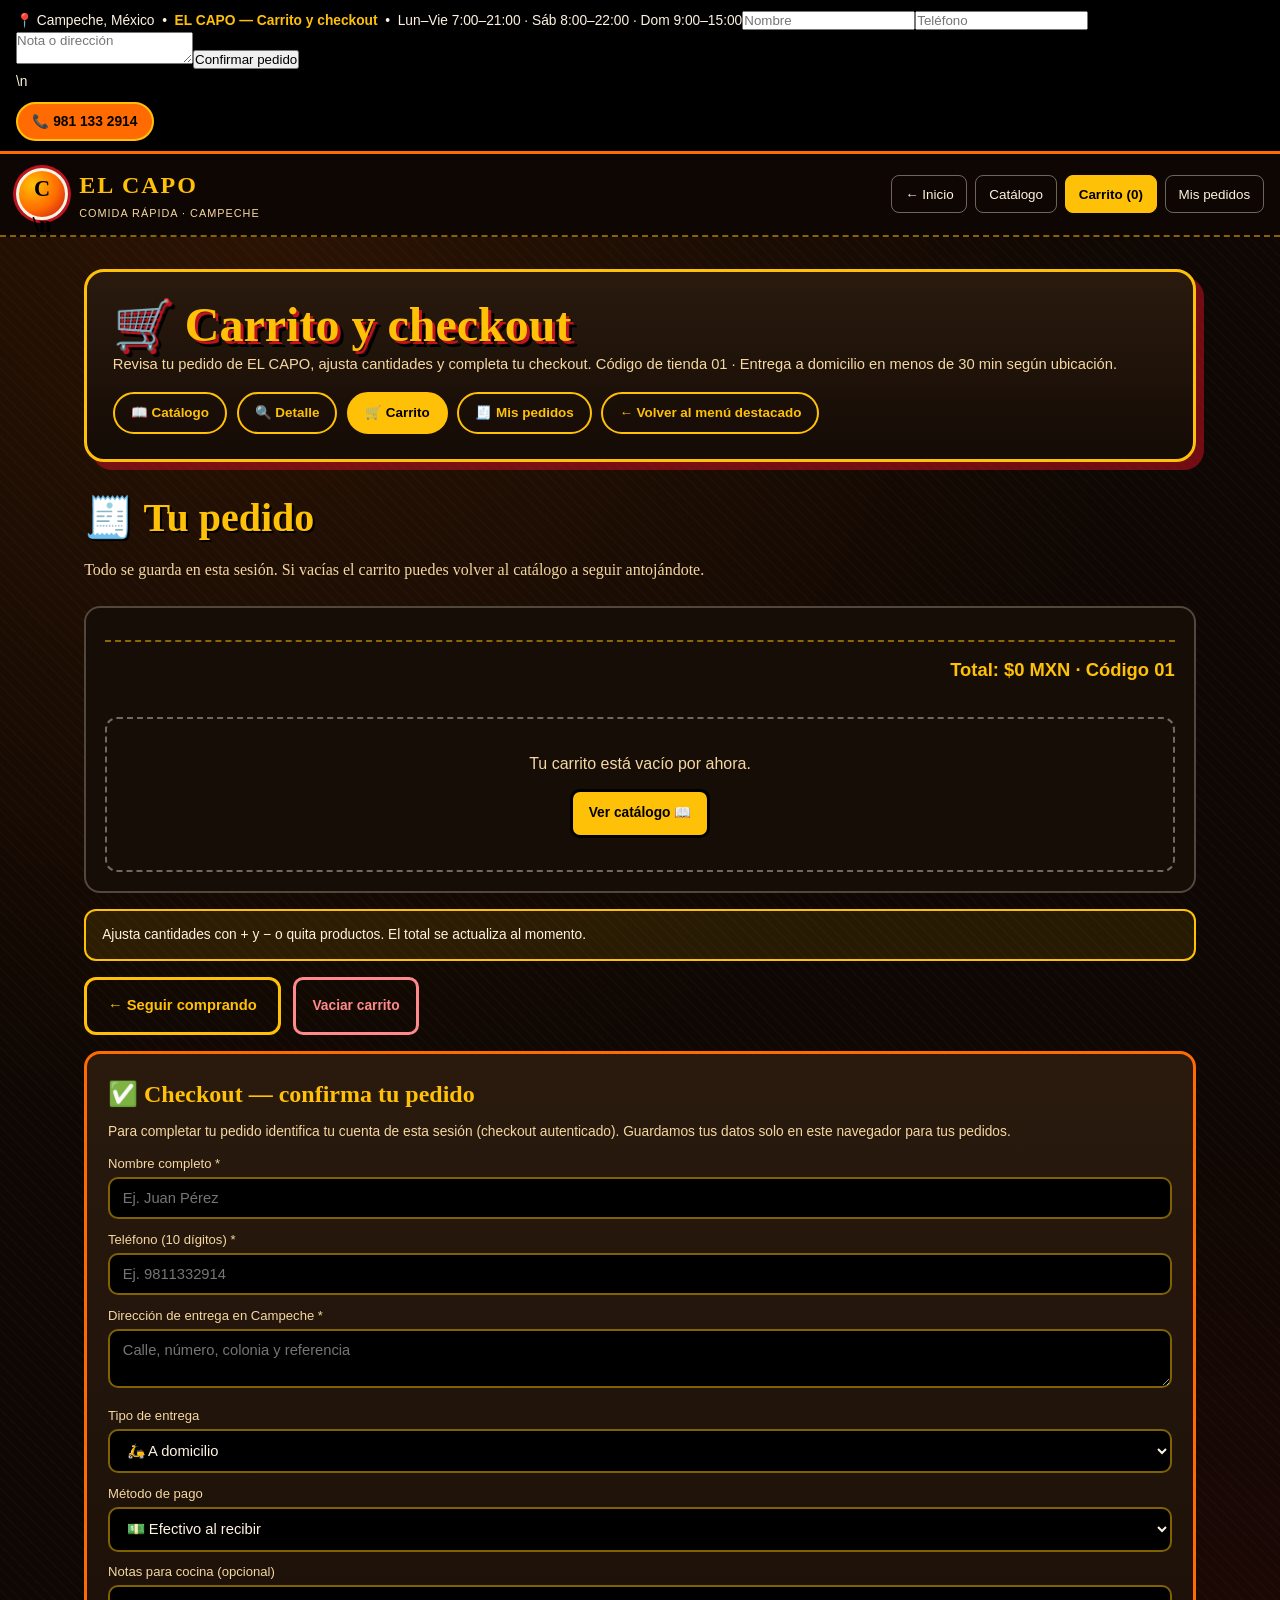
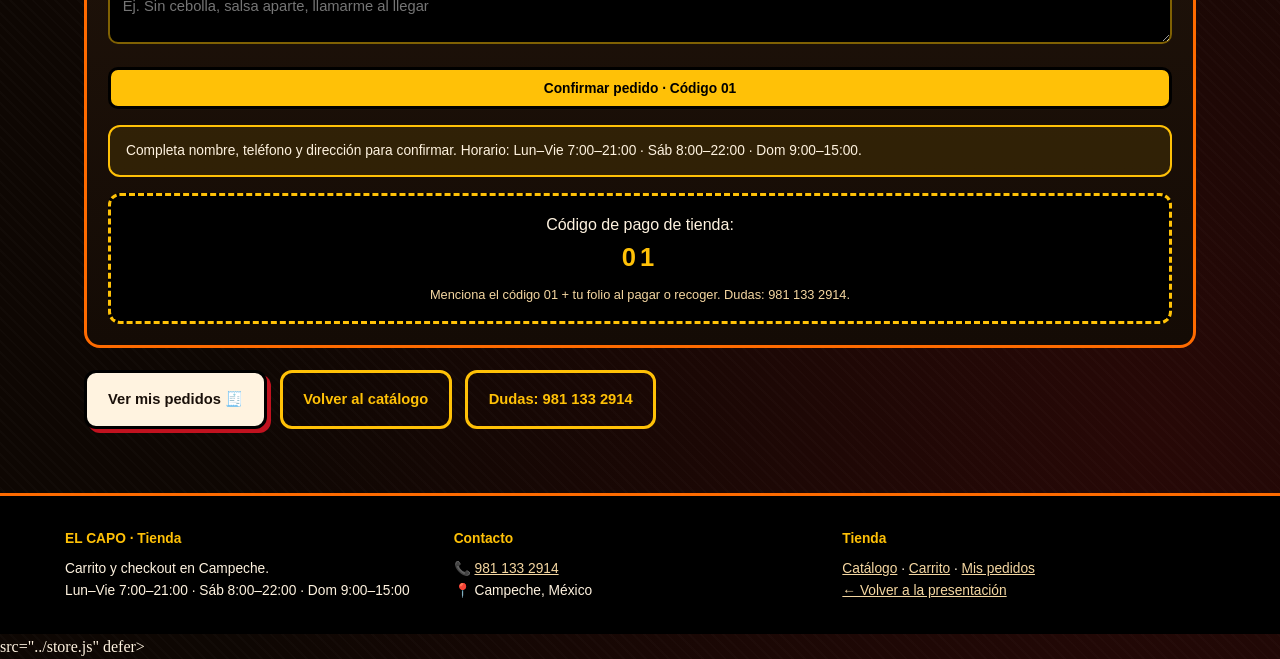
<file: tienda/carrito.html>
<!DOCTYPE html>
<html lang="es-MX">
<head>
<meta charset="UTF-8">
<meta name="viewport" content="width=device-width, initial-scale=1.0">
<title>Carrito y checkout | EL CAPO Campeche</title>
<meta name="description" content="Carrito y checkout EL CAPO en Campeche. Revisa tu pedido, confirma tus datos y genera tu código de pago 01.">
<link rel="stylesheet" href="../styles.css">
<link rel="icon" href="data:image/svg+xml,%3Csvg xmlns='http://www.w3.org/2000/svg' viewBox='0 0 64 64'%3E%3Ccircle cx='32' cy='32' r='30' fill='%23ff6b00'/%3E%3Ctext x='32' y='44' font-size='34' text-anchor='middle' font-family='Georgia' font-weight='bold'%3EC%3C/text%3E%3C/svg%3E">
</head>
<body>

<div class="topbar">
  <div>📍 Campeche, México &nbsp;•&nbsp; <strong>EL CAPO — Carrito y checkout</strong> &nbsp;•&nbsp; Lun–Vie 7:00–21:00 · Sáb 8:00–22:00 · Dom 9:00–15:00<input required data-itm-customer-name placeholder="Nombre"><input data-itm-customer-phone placeholder="Teléfono"><textarea data-itm-customer-note placeholder="Nota o dirección"></textarea><button type="submit" data-itm-pay>Confirmar pedido</button><p data-itm-checkout-status></p>\n</div>
  <a class="tel" href="tel:+529811332914" data-eb-editable="link" data-eb-key="tienda-carrito.a.1" data-eb-role="a" data-eb-kind="link">📞 981 133 2914</a>
</div>

<header class="nav">
  <a class="logo" href="../index.html" aria-label="EL CAPO inicio" data-eb-editable="link" data-eb-key="tienda-carrito.a.2" data-eb-role="a" data-eb-kind="link">
    <span class="logo-mark">C<div data-itm-cart-items></div>\n</span>
    <span><b>EL CAPO</b><small>COMIDA RÁPIDA · CAMPECHE</small></span>
  </a>
  <nav class="links" aria-label="Navegación de tienda">
    <a href="../index.html" data-eb-editable="link" data-eb-key="tienda-carrito.a.3" data-eb-role="a" data-eb-kind="link">← Inicio</a>
    <a href="index.html" data-eb-editable="link" data-eb-key="tienda-carrito.a.4" data-eb-role="a" data-eb-kind="link">Catálogo</a>
    <a class="cta" href="carrito.html" aria-current="page" data-eb-editable="link" data-eb-key="tienda-carrito.a.5" data-eb-role="a" data-eb-kind="link">Carrito <span data-itm-cart-count>(0)</span></a>
    <a href="pedidos.html" data-eb-editable="link" data-eb-key="tienda-carrito.a.6" data-eb-role="a" data-eb-kind="link">Mis pedidos</a>
  </nav>
</header>

<main class="store-shell" data-itm-store data-itm-store-view="cart" data-project-id="25673c87-8f7b-4bb9-a7c5-8eee9e79aeba" data-payment-code="01">
  <div data-itm-store-view="cart">

    <section class="store-hero">
      <h1 data-eb-editable="text" data-eb-key="tienda-carrito.h1.7" data-eb-role="h1" data-eb-kind="text">🛒 Carrito y checkout</h1>
      <p data-eb-editable="text" data-eb-key="tienda-carrito.p.8" data-eb-role="p" data-eb-kind="text">Revisa tu pedido de EL CAPO, ajusta cantidades y completa tu checkout. Código de tienda 01 · Entrega a domicilio en menos de 30 min según ubicación.</p>
      <div class="store-nav" aria-label="Secciones de tienda">
        <a href="index.html" data-eb-editable="link" data-eb-key="tienda-carrito.a.9" data-eb-role="a" data-eb-kind="link">📖 Catálogo</a>
        <a href="producto.html?id=hamburguesa-capo" data-eb-editable="link" data-eb-key="tienda-carrito.a.10" data-eb-role="a" data-eb-kind="link">🔍 Detalle</a>
        <a class="active" href="carrito.html" aria-current="page" data-eb-editable="link" data-eb-key="tienda-carrito.a.11" data-eb-role="a" data-eb-kind="link">🛒 Carrito</a>
        <a href="pedidos.html" data-eb-editable="link" data-eb-key="tienda-carrito.a.12" data-eb-role="a" data-eb-kind="link">🧾 Mis pedidos</a>
        <a href="../index.html#menu-destacado" data-eb-editable="link" data-eb-key="tienda-carrito.a.13" data-eb-role="a" data-eb-kind="link">← Volver al menú destacado</a>
      </div>
    </section>

    <section aria-label="Carrito">
      <h2 class="sec-title" data-eb-editable="text" data-eb-key="tienda-carrito.h2.14" data-eb-role="h2" data-eb-kind="text">🧾 Tu pedido</h2>
      <p class="sec-sub" data-eb-editable="text" data-eb-key="tienda-carrito.p.15" data-eb-role="p" data-eb-kind="text">Todo se guarda en esta sesión. Si vacías el carrito puedes volver al catálogo a seguir antojándote.</p>

      <div data-itm-cart>
        <div data-itm-cart-list>
          <!-- Ejemplo estático para contrato ITM (el runtime lo reemplaza con el carrito real de sessionStorage) -->
          <article data-itm-cart-item data-product-id="hamburguesa-capo">
            <div>
              <div class="ci-name">🍔 Hamburguesa El Capo</div>
              <div class="ci-meta">$129 MXN c/u · Subtotal $129 MXN · Código 01</div>
            </div>
            <div class="ci-actions">
              <button type="button" class="qty-btn" aria-label="Quitar uno" data-eb-editable="link" data-eb-key="tienda-carrito.button.16" data-eb-role="button" data-eb-kind="link">−</button>
              <span style="font-family:Verdana,sans-serif;font-weight:800;min-width:2ch;text-align:center">1</span>
              <button type="button" class="qty-btn" aria-label="Agregar uno" data-eb-editable="link" data-eb-key="tienda-carrito.button.17" data-eb-role="button" data-eb-kind="link">+</button>
              <button type="button" class="ci-remove" data-eb-editable="link" data-eb-key="tienda-carrito.button.18" data-eb-role="button" data-eb-kind="link">Quitar</button>
            </div>
          </article>
        </div>
        <div class="cart-total" data-itm-cart-total>Total: $0 MXN</div>
        <div class="store-empty" data-itm-cart-empty hidden>
          Tu carrito está vacío por ahora.<br>
          <a href="index.html" class="store-btn" style="background:var(--maiz);color:#000;margin-top:.8rem" data-eb-editable="link" data-eb-key="tienda-carrito.a.19" data-eb-role="a" data-eb-kind="link">Ver catálogo 📖</a>
        </div>
      </div>

      <div class="notice" role="status" data-itm-cart-note aria-live="polite">Ajusta cantidades con + y − o quita productos. El total se actualiza al momento.</div>

      <div class="cta-row" style="margin-top:1rem">
        <a class="btn btn-ghost" href="index.html" data-eb-editable="link" data-eb-key="tienda-carrito.a.20" data-eb-role="a" data-eb-kind="link">← Seguir comprando</a>
        <button type="button" class="store-btn" style="background:transparent;color:#ff8a8a;border-color:#ff8a8a" data-itm-cart-clear data-eb-editable="link" data-eb-key="tienda-carrito.button.21" data-eb-role="button" data-eb-kind="link">Vaciar carrito</button>
      </div>
    </section>

    <section aria-label="Checkout">
      <div data-itm-checkout>
        <h2 data-eb-editable="text" data-eb-key="tienda-carrito.h2.22" data-eb-role="h2" data-eb-kind="text">✅ Checkout — confirma tu pedido</h2>
        <p style="font-family:Verdana,sans-serif;font-size:.86rem;color:var(--crema-2)" data-eb-editable="text" data-eb-key="tienda-carrito.p.23" data-eb-role="p" data-eb-kind="text">Para completar tu pedido identifica tu cuenta de esta sesión (checkout autenticado). Guardamos tus datos solo en este navegador para tus pedidos.</p>

        <form data-itm-checkout-form novalidate>
          <label for="co-name">Nombre completo *</label>
          <input id="co-name" name="name" type="text" autocomplete="name" placeholder="Ej. Juan Pérez" required data-itm-checkout-name>

          <label for="co-phone">Teléfono (10 dígitos) *</label>
          <input id="co-phone" name="phone" type="tel" autocomplete="tel" placeholder="Ej. 9811332914" required data-itm-checkout-phone>

          <label for="co-address">Dirección de entrega en Campeche *</label>
          <textarea id="co-address" name="address" rows="2" placeholder="Calle, número, colonia y referencia" required data-itm-checkout-address></textarea>

          <label for="co-delivery">Tipo de entrega</label>
          <select id="co-delivery" name="delivery" data-itm-checkout-delivery>
            <option value="domicilio">🛵 A domicilio</option>
            <option value="recoger">🏠 Pasar a recoger</option>
          </select>

          <label for="co-payment">Método de pago</label>
          <select id="co-payment" name="payment" data-itm-checkout-payment>
            <option value="efectivo">💵 Efectivo al recibir</option>
            <option value="transferencia">🏦 Transferencia (código 01)</option>
            <option value="tarjeta">💳 Tarjeta al recibir</option>
          </select>

          <label for="co-notes">Notas para cocina (opcional)</label>
          <textarea id="co-notes" name="notes" rows="2" placeholder="Ej. Sin cebolla, salsa aparte, llamarme al llegar"></textarea>

          <button type="submit" data-itm-checkout-submit data-eb-editable="link" data-eb-key="tienda-carrito.button.24" data-eb-role="button" data-eb-kind="link">Confirmar pedido · Código 01</button>
        </form>

        <div class="notice" role="status" data-itm-checkout-note aria-live="polite">Completa nombre, teléfono y dirección para confirmar. Horario: Lun–Vie 7:00–21:00 · Sáb 8:00–22:00 · Dom 9:00–15:00.</div>

        <div data-itm-payment-code>
          Código de pago de tienda: <strong>01</strong>
          <span style="display:block;font-size:.8rem;color:var(--crema-2);margin-top:.4rem" data-itm-payment-ref>Menciona el código 01 + tu folio al pagar o recoger. Dudas: 981 133 2914.</span>
        </div>

        <div class="notice" data-itm-order-success hidden aria-live="polite"></div>
      </div>
    </section>

    <div class="cta-row" style="margin-top:1.4rem">
      <a class="btn btn-secondary" href="pedidos.html" data-eb-editable="link" data-eb-key="tienda-carrito.a.25" data-eb-role="a" data-eb-kind="link">Ver mis pedidos 🧾</a>
      <a class="btn btn-ghost" href="index.html" data-eb-editable="link" data-eb-key="tienda-carrito.a.26" data-eb-role="a" data-eb-kind="link">Volver al catálogo</a>
      <a class="btn btn-ghost" href="tel:+529811332914" data-eb-editable="link" data-eb-key="tienda-carrito.a.27" data-eb-role="a" data-eb-kind="link">Dudas: 981 133 2914</a>
    </div>

  </div>
</main>

<footer>
  <div class="foot">
    <div>
      <h4 data-eb-editable="text" data-eb-key="tienda-carrito.h4.28" data-eb-role="h4" data-eb-kind="text">EL CAPO · Tienda</h4>
      <p data-eb-editable="text" data-eb-key="tienda-carrito.p.29" data-eb-role="p" data-eb-kind="text">Carrito y checkout en Campeche.<br>Lun–Vie 7:00–21:00 · Sáb 8:00–22:00 · Dom 9:00–15:00</p>
    </div>
    <div>
      <h4 data-eb-editable="text" data-eb-key="tienda-carrito.h4.30" data-eb-role="h4" data-eb-kind="text">Contacto</h4>
      <p data-eb-editable="text" data-eb-key="tienda-carrito.p.31" data-eb-role="p" data-eb-kind="text">📞 <a href="tel:+529811332914" data-eb-editable="link" data-eb-key="tienda-carrito.a.32" data-eb-role="a" data-eb-kind="link">981 133 2914</a><br>📍 Campeche, México</p>
    </div>
    <div>
      <h4 data-eb-editable="text" data-eb-key="tienda-carrito.h4.33" data-eb-role="h4" data-eb-kind="text">Tienda</h4>
      <p data-eb-editable="text" data-eb-key="tienda-carrito.p.34" data-eb-role="p" data-eb-kind="text"><a href="index.html" data-eb-editable="link" data-eb-key="tienda-carrito.a.35" data-eb-role="a" data-eb-kind="link">Catálogo</a> · <a href="carrito.html" data-eb-editable="link" data-eb-key="tienda-carrito.a.36" data-eb-role="a" data-eb-kind="link">Carrito</a> · <a href="pedidos.html" data-eb-editable="link" data-eb-key="tienda-carrito.a.37" data-eb-role="a" data-eb-kind="link">Mis pedidos</a><br><a href="../index.html" data-eb-editable="link" data-eb-key="tienda-carrito.a.38" data-eb-role="a" data-eb-kind="link">← Volver a la presentación</a></p>
    </div>
  </div>
</footer>

<script>
(function () {
  'use strict';
  var PROJECT_ID = '25673c87-8f7b-4bb9-a7c5-8eee9e79aeba';
  var CART_KEY = 'itm_store_' + PROJECT_ID + '_cart';
  var STOCK_KEY = 'itm_store_' + PROJECT_ID + '_stock';
  var ORDERS_KEY = 'itm_store_' + PROJECT_ID + '_orders';
  var USER_KEY = 'itm_store_' + PROJECT_ID + '_user';
  var PAYMENT_CODE = '01';

  var CATALOG = [
    { id: 'hamburguesa-capo', name: 'Hamburguesa El Capo', price: 129, stock: 20, emoji: '🍔' },
    { id: 'pizza-artesanal', name: 'Pizza Artesanal Familiar', price: 199, stock: 12, emoji: '🍕' },
    { id: 'tacos-patron', name: 'Tacos del Patrón (orden 5)', price: 95, stock: 30, emoji: '🌮' },
    { id: 'alitas-bravas', name: 'Alitas Bravas + Papas Gajo', price: 149, stock: 15, emoji: '🍗' },
    { id: 'torta-cubana', name: 'Torta Cubana Capo', price: 110, stock: 18, emoji: '🥪' },
    { id: 'combo-capo', name: 'Combo Capo + Refresco', price: 159, stock: 10, emoji: '🍟' },
    { id: 'papas-gajo', name: 'Papas Gajo Sazonadas', price: 65, stock: 25, emoji: '🥔' },
    { id: 'refresco-frio', name: 'Refresco Bien Frío 600 ml', price: 35, stock: 40, emoji: '🥤' }
  ];

  function findProduct(id) {
    for (var i = 0; i < CATALOG.length; i++) {
      if (CATALOG[i].id === id) return CATALOG[i];
    }
    return null;
  }
  function readJSON(key, fallback) {
    try {
      var raw = window.sessionStorage.getItem(key);
      if (!raw) return fallback;
      var data = JSON.parse(raw);
      return data === null || data === undefined ? fallback : data;
    } catch (e) { return fallback; }
  }
  function writeJSON(key, value) {
    try { window.sessionStorage.setItem(key, JSON.stringify(value)); } catch (e) {}
  }
  function readCart() {
    var data = readJSON(CART_KEY, []);
    return Array.isArray(data) ? data : [];
  }
  function writeCart(cart) { writeJSON(CART_KEY, cart); }
  function readStock() {
    var data = readJSON(STOCK_KEY, null);
    if (data) return data;
    var map = {};
    CATALOG.forEach(function (p) { map[p.id] = p.stock; });
    writeJSON(STOCK_KEY, map);
    return map;
  }
  function writeStock(map) { writeJSON(STOCK_KEY, map); }
  function readOrders() {
    var data = readJSON(ORDERS_KEY, []);
    return Array.isArray(data) ? data : [];
  }
  function writeOrders(list) { writeJSON(ORDERS_KEY, list); }
  function cartCount(cart) {
    var n = 0;
    cart.forEach(function (l) { n += Number(l.qty || 0); });
    return n;
  }
  function cartTotal(cart) {
    var t = 0;
    cart.forEach(function (l) { t += Number(l.price || 0) * Number(l.qty || 0); });
    return t;
  }
  function fmt(n) { return '$' + Number(n).toLocaleString('es-MX') + ' MXN'; }

  var listEl = document.querySelector('[data-itm-cart-list]');
  var totalEl = document.querySelector('[data-itm-cart-total]');
  var emptyEl = document.querySelector('[data-itm-cart-empty]');
  var noteEl = document.querySelector('[data-itm-cart-note]');
  var form = document.querySelector('[data-itm-checkout-form]');
  var checkoutNote = document.querySelector('[data-itm-checkout-note]');
  var successBox = document.querySelector('[data-itm-order-success]');
  var payRef = document.querySelector('[data-itm-payment-ref]');

  function cartNote(msg, isError) {
    if (!noteEl) return;
    noteEl.textContent = msg;
    noteEl.className = isError ? 'error' : 'notice';
  }
  function checkoutMsg(msg, isError) {
    if (!checkoutNote) return;
    checkoutNote.textContent = msg;
    checkoutNote.className = isError ? 'error' : 'notice';
  }
  function renderCounts() {
    var n = cartCount(readCart());
    document.querySelectorAll('[data-itm-cart-count]').forEach(function (el) {
      el.textContent = '(' + n + ')';
    });
  }

  function renderCart() {
    var cart = readCart();
    renderCounts();
    if (!listEl) return;
    listEl.innerHTML = '';
    var total = cartTotal(cart);
    if (totalEl) totalEl.textContent = 'Total: ' + fmt(total) + ' · Código 01';
    if (emptyEl) emptyEl.hidden = cart.length > 0;

    cart.forEach(function (line) {
      var product = findProduct(line.id);
      var emoji = product ? product.emoji : '🍔';
      var name = line.name || (product ? product.name : line.id);
      var price = Number(line.price || (product ? product.price : 0));
      var qty = Number(line.qty || 1);
      var item = document.createElement('article');
      item.setAttribute('data-itm-cart-item', '');
      item.setAttribute('data-product-id', line.id);
      item.innerHTML = '';
      var info = document.createElement('div');
      var strong = document.createElement('div');
      strong.className = 'ci-name';
      strong.textContent = emoji + ' ' + name;
      var meta = document.createElement('div');
      meta.className = 'ci-meta';
      meta.textContent = fmt(price) + ' c/u · Subtotal ' + fmt(price * qty) + ' · Código 01';
      info.appendChild(strong);
      info.appendChild(meta);
      var actions = document.createElement('div');
      actions.className = 'ci-actions';
      var minus = document.createElement('button');
      minus.type = 'button';
      minus.className = 'qty-btn';
      minus.textContent = '−';
      minus.setAttribute('aria-label', 'Quitar uno de ' + name);
      minus.setAttribute('data-dec', line.id);
      var qtySpan = document.createElement('span');
      qtySpan.style.cssText = 'font-family:Verdana,sans-serif;font-weight:800;min-width:2ch;text-align:center';
      qtySpan.textContent = String(qty);
      var plus = document.createElement('button');
      plus.type = 'button';
      plus.className = 'qty-btn';
      plus.textContent = '+';
      plus.setAttribute('aria-label', 'Agregar uno de ' + name);
      plus.setAttribute('data-inc', line.id);
      var remove = document.createElement('button');
      remove.type = 'button';
      remove.className = 'ci-remove';
      remove.textContent = 'Quitar';
      remove.setAttribute('data-remove', line.id);
      actions.appendChild(minus);
      actions.appendChild(qtySpan);
      actions.appendChild(plus);
      actions.appendChild(remove);
      item.appendChild(info);
      item.appendChild(actions);
      listEl.appendChild(item);
    });
  }

  if (listEl) {
    listEl.addEventListener('click', function (e) {
      var t = e.target;
      if (!t || !t.getAttribute) return;
      var inc = t.getAttribute('data-inc');
      var dec = t.getAttribute('data-dec');
      var rem = t.getAttribute('data-remove');
      var id = inc || dec || rem;
      if (!id) return;
      var cart = readCart();
      var stock = readStock();
      var idx = -1;
      for (var i = 0; i < cart.length; i++) {
        if (cart[i].id === id) { idx = i; break; }
      }
      if (idx < 0) return;
      var product = findProduct(id);
      if (inc) {
        var left = typeof stock[id] === 'number' ? stock[id] : (product ? product.stock : 99);
        if (left <= 0) { cartNote('Ya no hay más stock de «' + cart[idx].name + '» por hoy.', true); return; }
        cart[idx].qty = Number(cart[idx].qty || 1) + 1;
        stock[id] = left - 1;
        writeStock(stock);
        cartNote('Agregaste 1 más de «' + cart[idx].name + '».');
      } else if (dec) {
        cart[idx].qty = Number(cart[idx].qty || 1) - 1;
        stock[id] = (typeof stock[id] === 'number' ? stock[id] : 0) + 1;
        writeStock(stock);
        if (cart[idx].qty <= 0) {
          cartNote('Quitaste «' + cart[idx].name + '» del carrito.');
          cart.splice(idx, 1);
        } else {
          cartNote('Quitaste 1 de «' + cart[idx].name + '».');
        }
      } else if (rem) {
        var qtyBack = Number(cart[idx].qty || 1);
        stock[id] = (typeof stock[id] === 'number' ? stock[id] : 0) + qtyBack;
        writeStock(stock);
        cartNote('Quitaste «' + cart[idx].name + '» del carrito.');
        cart.splice(idx, 1);
      }
      writeCart(cart);
      renderCart();
    });
  }

  var clearBtn = document.querySelector('[data-itm-cart-clear]');
  if (clearBtn) {
    clearBtn.addEventListener('click', function () {
      var cart = readCart();
      if (!cart.length) { cartNote('El carrito ya está vacío.'); return; }
      var stock = readStock();
      cart.forEach(function (l) {
        stock[l.id] = (typeof stock[l.id] === 'number' ? stock[l.id] : 0) + Number(l.qty || 1);
      });
      writeStock(stock);
      writeCart([]);
      renderCart();
      cartNote('Carrito vaciado. Vuelve al catálogo cuando quieras.');
    });
  }

  // Precargar usuario autenticado de la sesión si existe
  (function preloadUser() {
    var user = readJSON(USER_KEY, null);
    if (!user || !form) return;
    if (user.name && form.elements['name']) form.elements['name'].value = user.name;
    if (user.phone && form.elements['phone']) form.elements['phone'].value = user.phone;
    if (user.address && form.elements['address']) form.elements['address'].value = user.address;
  })();

  if (form) {
    form.addEventListener('submit', function (e) {
      e.preventDefault();
      var cart = readCart();
      if (!cart.length) { checkoutMsg('Tu carrito está vacío. Agrega algo del catálogo antes de confirmar.', true); return; }
      var name = (form.elements['name'] ? form.elements['name'].value : '').trim();
      var phone = (form.elements['phone'] ? form.elements['phone'].value : '').replace(/\D/g, '');
      var address = (form.elements['address'] ? form.elements['address'].value : '').trim();
      var delivery = form.elements['delivery'] ? form.elements['delivery'].value : 'domicilio';
      var payment = form.elements['payment'] ? form.elements['payment'].value : 'efectivo';
      var notes = (form.elements['notes'] ? form.elements['notes'].value : '').trim();

      if (name.length < 3) { checkoutMsg('Escribe tu nombre completo para autenticar el checkout.', true); return; }
      if (phone.length < 10) { checkoutMsg('Escribe un teléfono válido de 10 dígitos para confirmar tu pedido.', true); return; }
      if (address.length < 8) { checkoutMsg('Escribe tu dirección completa en Campeche (calle, número y colonia).', true); return; }

      // Checkout autenticado: guardar perfil de sesión
      writeJSON(USER_KEY, { name: name, phone: phone, address: address });

      var total = cartTotal(cart);
      var orders = readOrders();
      var folio = 'CAPO-01-' + String(orders.length + 1).padStart(4, '0');
      var order = {
        folio: folio,
        code: PAYMENT_CODE,
        paymentCode: PAYMENT_CODE,
        items: cart.map(function (l) { return { id: l.id, name: l.name, price: Number(l.price), qty: Number(l.qty) }; }),
        total: total,
        customer: { name: name, phone: phone, address: address },
        delivery: delivery,
        payment: payment,
        notes: notes,
        status: 'pendiente',
        createdAt: new Date().toISOString()
      };
      orders.push(order);
      writeOrders(orders);
      writeCart([]);

      renderCart();
      checkoutMsg('Pedido ' + folio + ' confirmado. Total ' + fmt(total) + '. Lo verás en Mis pedidos.');
      if (successBox) {
        successBox.hidden = false;
        successBox.textContent = '✅ Pedido ' + folio + ' confirmado para ' + name + ' · Total ' + fmt(total) + ' · Código de pago 01 · ' + (delivery === 'domicilio' ? 'Llega a domicilio en menos de 30 min según ubicación.' : 'Listo para recoger en horario de servicio.') + ' Revisa Mis pedidos.';
      }
      if (payRef) {
        payRef.textContent = 'Folio ' + folio + ' · Código 01 · Total ' + fmt(total) + ' · Menciona tu folio al pagar o recoger. Dudas: 981 133 2914.';
      }
      form.reset();
      // Mantener datos autenticados tras reset
      if (form.elements['name']) form.elements['name'].value = name;
      if (form.elements['phone']) form.elements['phone'].value = phone;
      if (form.elements['address']) form.elements['address'].value = address;
    });
  }

  renderCart();
})();
</script>

 src="../store.js" defer></script>
</body>
</html>
</file>
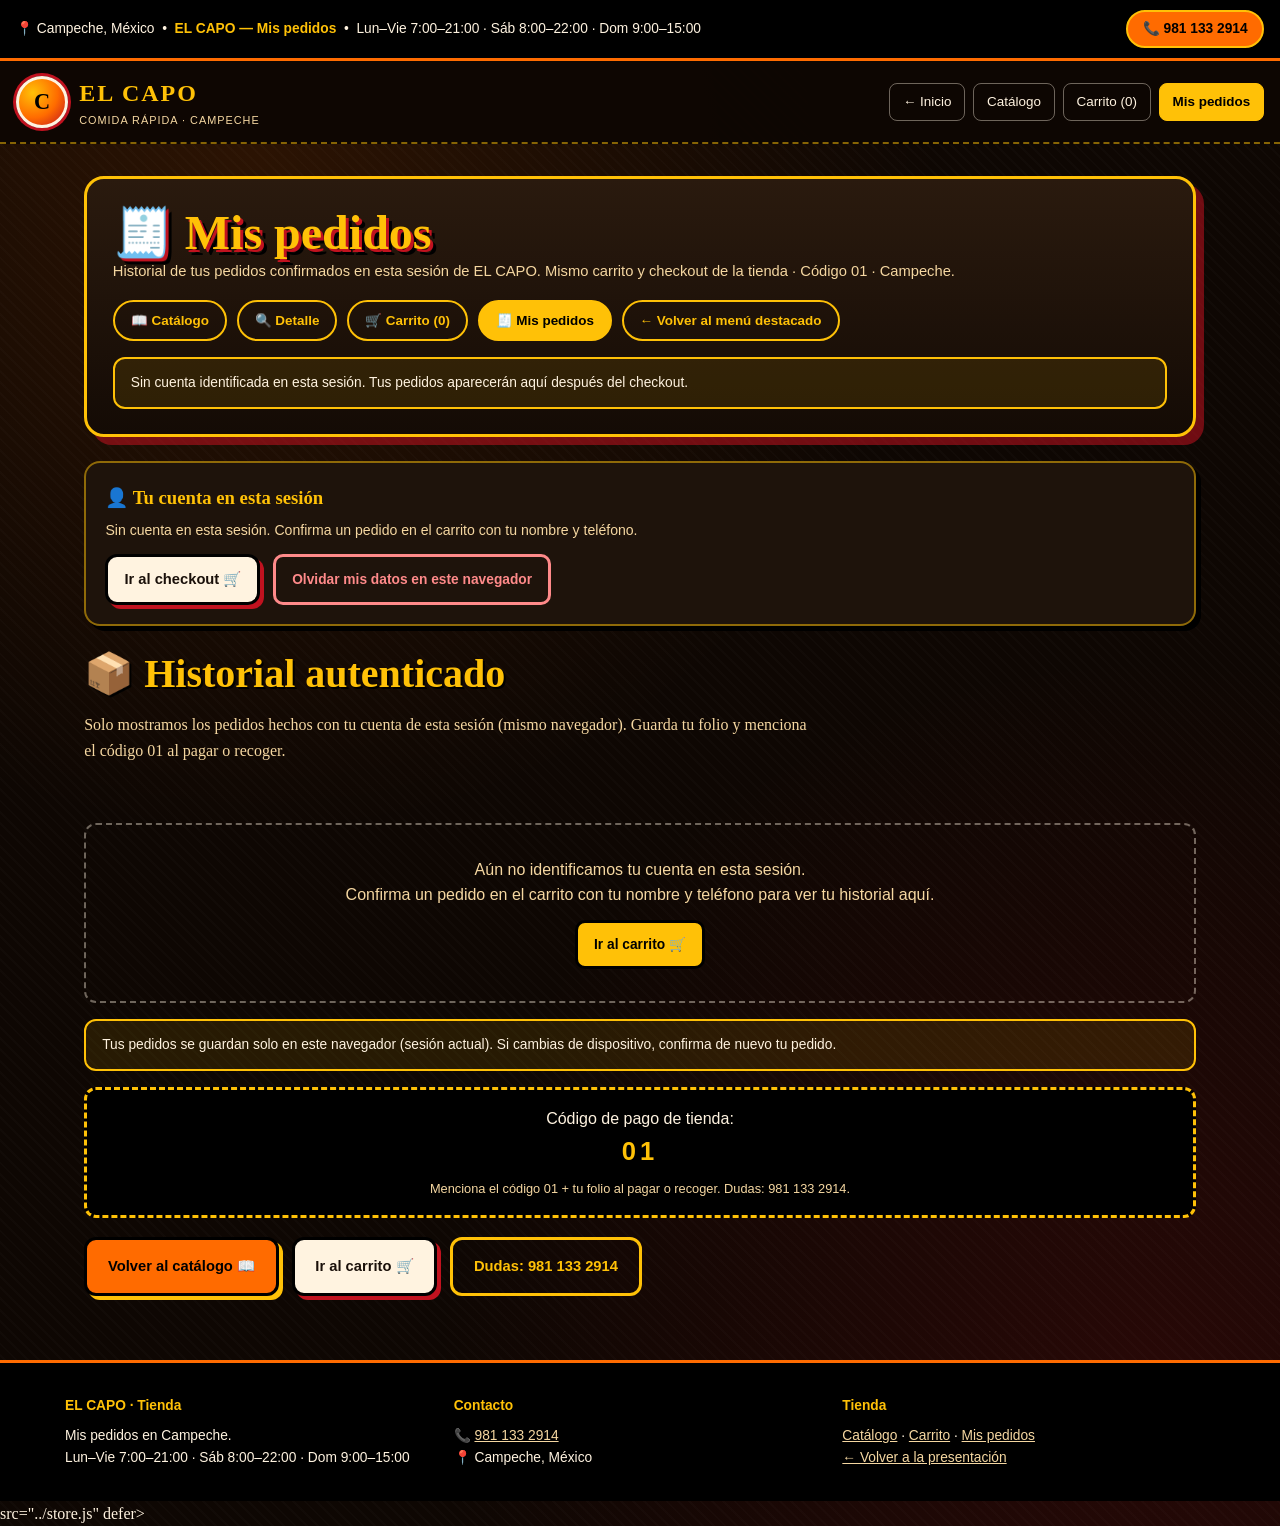
<file: tienda/pedidos.html>
<!DOCTYPE html>
<html lang="es-MX">
<head>
<meta charset="UTF-8">
<meta name="viewport" content="width=device-width, initial-scale=1.0">
<title>Mis pedidos | EL CAPO Campeche</title>
<meta name="description" content="Mis pedidos EL CAPO en Campeche. Historial de pedidos autenticados de tu sesión: folios, productos, totales y código de pago 01.">
<link rel="stylesheet" href="../styles.css">
<link rel="icon" href="data:image/svg+xml,%3Csvg xmlns='http://www.w3.org/2000/svg' viewBox='0 0 64 64'%3E%3Ccircle cx='32' cy='32' r='30' fill='%23ff6b00'/%3E%3Ctext x='32' y='44' font-size='34' text-anchor='middle' font-family='Georgia' font-weight='bold'%3EC%3C/text%3E%3C/svg%3E">
</head>
<body>

<div class="topbar">
  <div>📍 Campeche, México &nbsp;•&nbsp; <strong>EL CAPO — Mis pedidos</strong> &nbsp;•&nbsp; Lun–Vie 7:00–21:00 · Sáb 8:00–22:00 · Dom 9:00–15:00</div>
  <a class="tel" href="tel:+529811332914" data-eb-editable="link" data-eb-key="tienda-pedidos.a.1" data-eb-role="a" data-eb-kind="link">📞 981 133 2914</a>
</div>

<header class="nav">
  <a class="logo" href="../index.html" aria-label="EL CAPO inicio" data-eb-editable="link" data-eb-key="tienda-pedidos.a.2" data-eb-role="a" data-eb-kind="link">
    <span class="logo-mark">C</span>
    <span><b>EL CAPO</b><small>COMIDA RÁPIDA · CAMPECHE</small></span>
  </a>
  <nav class="links" aria-label="Navegación de tienda">
    <a href="../index.html" data-eb-editable="link" data-eb-key="tienda-pedidos.a.3" data-eb-role="a" data-eb-kind="link">← Inicio</a>
    <a href="index.html" data-eb-editable="link" data-eb-key="tienda-pedidos.a.4" data-eb-role="a" data-eb-kind="link">Catálogo</a>
    <a href="carrito.html" data-eb-editable="link" data-eb-key="tienda-pedidos.a.5" data-eb-role="a" data-eb-kind="link">Carrito <span data-itm-cart-count>(0)</span></a>
    <a class="cta" href="pedidos.html" aria-current="page" data-eb-editable="link" data-eb-key="tienda-pedidos.a.6" data-eb-role="a" data-eb-kind="link">Mis pedidos</a>
  </nav>
</header>

<main class="store-shell" data-itm-store data-itm-store-view="orders" data-project-id="25673c87-8f7b-4bb9-a7c5-8eee9e79aeba" data-payment-code="01">
  <div data-itm-store-view="orders">

    <section class="store-hero">
      <h1 data-eb-editable="text" data-eb-key="tienda-pedidos.h1.7" data-eb-role="h1" data-eb-kind="text">🧾 Mis pedidos</h1>
      <p data-eb-editable="text" data-eb-key="tienda-pedidos.p.8" data-eb-role="p" data-eb-kind="text">Historial de tus pedidos confirmados en esta sesión de EL CAPO. Mismo carrito y checkout de la tienda · Código 01 · Campeche.</p>
      <div class="store-nav" aria-label="Secciones de tienda">
        <a href="index.html" data-eb-editable="link" data-eb-key="tienda-pedidos.a.9" data-eb-role="a" data-eb-kind="link">📖 Catálogo</a>
        <a href="producto.html?id=hamburguesa-capo" data-eb-editable="link" data-eb-key="tienda-pedidos.a.10" data-eb-role="a" data-eb-kind="link">🔍 Detalle</a>
        <a href="carrito.html" data-eb-editable="link" data-eb-key="tienda-pedidos.a.11" data-eb-role="a" data-eb-kind="link">🛒 Carrito <span data-itm-cart-count>(0)</span></a>
        <a class="active" href="pedidos.html" aria-current="page" data-eb-editable="link" data-eb-key="tienda-pedidos.a.12" data-eb-role="a" data-eb-kind="link">🧾 Mis pedidos</a>
        <a href="../index.html#menu-destacado" data-eb-editable="link" data-eb-key="tienda-pedidos.a.13" data-eb-role="a" data-eb-kind="link">← Volver al menú destacado</a>
      </div>
      <div class="notice" role="status" data-itm-orders-status aria-live="polite">Cargando tus pedidos de esta sesión…</div>
    </section>

    <section aria-label="Cuenta de esta sesión">
      <div class="card" data-itm-orders-user style="margin-bottom:1rem">
        <h3 style="color:var(--maiz)" data-eb-editable="text" data-eb-key="tienda-pedidos.h3.14" data-eb-role="h3" data-eb-kind="text">👤 Tu cuenta en esta sesión</h3>
        <p data-itm-orders-user-text style="font-family:Verdana,sans-serif;font-size:.88rem;color:var(--crema-2)" data-eb-editable="text" data-eb-key="tienda-pedidos.p.15" data-eb-role="p" data-eb-kind="text">Si confirmaste un pedido en el carrito, aquí veremos tu nombre y teléfono.</p>
        <div class="cta-row" style="margin-top:.8rem">
          <a class="btn btn-secondary" href="carrito.html" style="padding:.65rem 1rem" data-eb-editable="link" data-eb-key="tienda-pedidos.a.16" data-eb-role="a" data-eb-kind="link">Ir al checkout 🛒</a>
          <button type="button" class="store-btn" style="background:transparent;color:#ff8a8a;border-color:#ff8a8a" data-itm-orders-logout hidden data-eb-editable="link" data-eb-key="tienda-pedidos.button.17" data-eb-role="button" data-eb-kind="link">Olvidar mis datos en este navegador</button>
        </div>
      </div>
    </section>

    <section aria-label="Historial de pedidos">
      <h2 class="sec-title" data-eb-editable="text" data-eb-key="tienda-pedidos.h2.18" data-eb-role="h2" data-eb-kind="text">📦 Historial autenticado</h2>
      <p class="sec-sub" data-eb-editable="text" data-eb-key="tienda-pedidos.p.19" data-eb-role="p" data-eb-kind="text">Solo mostramos los pedidos hechos con tu cuenta de esta sesión (mismo navegador). Guarda tu folio y menciona el código 01 al pagar o recoger.</p>

      <div data-itm-orders>
        <div data-itm-order-list>
          <article data-itm-order-card data-order-folio="CAPO-01-0000">
            <h3 data-eb-editable="text" data-eb-key="tienda-pedidos.h3.20" data-eb-role="h3" data-eb-kind="text">Pedido CAPO-01-0000 · Código 01</h3>
            <p class="o-meta" data-eb-editable="text" data-eb-key="tienda-pedidos.p.21" data-eb-role="p" data-eb-kind="text">Ejemplo de folio · Aquí aparecerán tus pedidos confirmados desde el carrito.</p>
            <span class="order-status pending">pendiente</span>
          </article>
        </div>
        <div class="store-empty" data-itm-orders-empty hidden>
          Aún no tienes pedidos con tu cuenta en esta sesión.<br>
          <a href="index.html" class="store-btn" style="background:var(--maiz);color:#000;margin-top:.8rem" data-eb-editable="link" data-eb-key="tienda-pedidos.a.22" data-eb-role="a" data-eb-kind="link">Ver catálogo 📖</a>
        </div>
        <div class="store-empty" data-itm-orders-login hidden>
          Aún no identificamos tu cuenta en esta sesión.<br>
          Confirma un pedido en el carrito con tu nombre y teléfono para ver tu historial aquí.<br>
          <a href="carrito.html" class="store-btn" style="background:var(--maiz);color:#000;margin-top:.8rem" data-eb-editable="link" data-eb-key="tienda-pedidos.a.23" data-eb-role="a" data-eb-kind="link">Ir al carrito 🛒</a>
        </div>
      </div>

      <div class="notice" role="status" data-itm-orders-note aria-live="polite">Tus pedidos se guardan solo en este navegador (sesión actual). Si cambias de dispositivo, confirma de nuevo tu pedido.</div>

      <div data-itm-payment-code>
        Código de pago de tienda: <strong>01</strong>
        <span style="display:block;font-size:.8rem;color:var(--crema-2);margin-top:.4rem">Menciona el código 01 + tu folio al pagar o recoger. Dudas: 981 133 2914.</span>
      </div>

      <div class="cta-row" style="margin-top:1.2rem">
        <a class="btn btn-primary" href="index.html" data-eb-editable="link" data-eb-key="tienda-pedidos.a.24" data-eb-role="a" data-eb-kind="link">Volver al catálogo 📖</a>
        <a class="btn btn-secondary" href="carrito.html" data-eb-editable="link" data-eb-key="tienda-pedidos.a.25" data-eb-role="a" data-eb-kind="link">Ir al carrito 🛒</a>
        <a class="btn btn-ghost" href="tel:+529811332914" data-eb-editable="link" data-eb-key="tienda-pedidos.a.26" data-eb-role="a" data-eb-kind="link">Dudas: 981 133 2914</a>
      </div>
    </section>

  </div>
</main>

<footer>
  <div class="foot">
    <div>
      <h4 data-eb-editable="text" data-eb-key="tienda-pedidos.h4.27" data-eb-role="h4" data-eb-kind="text">EL CAPO · Tienda</h4>
      <p data-eb-editable="text" data-eb-key="tienda-pedidos.p.28" data-eb-role="p" data-eb-kind="text">Mis pedidos en Campeche.<br>Lun–Vie 7:00–21:00 · Sáb 8:00–22:00 · Dom 9:00–15:00</p>
    </div>
    <div>
      <h4 data-eb-editable="text" data-eb-key="tienda-pedidos.h4.29" data-eb-role="h4" data-eb-kind="text">Contacto</h4>
      <p data-eb-editable="text" data-eb-key="tienda-pedidos.p.30" data-eb-role="p" data-eb-kind="text">📞 <a href="tel:+529811332914" data-eb-editable="link" data-eb-key="tienda-pedidos.a.31" data-eb-role="a" data-eb-kind="link">981 133 2914</a><br>📍 Campeche, México</p>
    </div>
    <div>
      <h4 data-eb-editable="text" data-eb-key="tienda-pedidos.h4.32" data-eb-role="h4" data-eb-kind="text">Tienda</h4>
      <p data-eb-editable="text" data-eb-key="tienda-pedidos.p.33" data-eb-role="p" data-eb-kind="text"><a href="index.html" data-eb-editable="link" data-eb-key="tienda-pedidos.a.34" data-eb-role="a" data-eb-kind="link">Catálogo</a> · <a href="carrito.html" data-eb-editable="link" data-eb-key="tienda-pedidos.a.35" data-eb-role="a" data-eb-kind="link">Carrito</a> · <a href="pedidos.html" data-eb-editable="link" data-eb-key="tienda-pedidos.a.36" data-eb-role="a" data-eb-kind="link">Mis pedidos</a><br><a href="../index.html" data-eb-editable="link" data-eb-key="tienda-pedidos.a.37" data-eb-role="a" data-eb-kind="link">← Volver a la presentación</a></p>
    </div>
  </div>
</footer>

<script>
(function () {
  'use strict';
  var PROJECT_ID = '25673c87-8f7b-4bb9-a7c5-8eee9e79aeba';
  var CART_KEY = 'itm_store_' + PROJECT_ID + '_cart';
  var ORDERS_KEY = 'itm_store_' + PROJECT_ID + '_orders';
  var USER_KEY = 'itm_store_' + PROJECT_ID + '_user';
  var PAYMENT_CODE = '01';

  var EMOJI = {
    'hamburguesa-capo': '🍔',
    'pizza-artesanal': '🍕',
    'tacos-patron': '🌮',
    'alitas-bravas': '🍗',
    'torta-cubana': '🥪',
    'combo-capo': '🍟',
    'papas-gajo': '🥔',
    'refresco-frio': '🥤'
  };

  function readJSON(key, fallback) {
    try {
      var raw = window.sessionStorage.getItem(key);
      if (!raw) return fallback;
      var data = JSON.parse(raw);
      return data === null || data === undefined ? fallback : data;
    } catch (e) { return fallback; }
  }
  function writeJSON(key, value) {
    try { window.sessionStorage.setItem(key, JSON.stringify(value)); } catch (e) {}
  }
  function removeKey(key) {
    try { window.sessionStorage.removeItem(key); } catch (e) {}
  }
  function fmt(n) { return '$' + Number(n || 0).toLocaleString('es-MX') + ' MXN'; }
  function fmtDate(iso) {
    try {
      var d = new Date(iso);
      if (isNaN(d.getTime())) return '';
      return d.toLocaleString('es-MX', { dateStyle: 'medium', timeStyle: 'short' });
    } catch (e) { return ''; }
  }
  function esc(s) { return String(s === null || s === undefined ? '' : s); }

  var listEl = document.querySelector('[data-itm-order-list]');
  var emptyEl = document.querySelector('[data-itm-orders-empty]');
  var loginEl = document.querySelector('[data-itm-orders-login]');
  var statusEl = document.querySelector('[data-itm-orders-status]');
  var noteEl = document.querySelector('[data-itm-orders-note]');
  var userBox = document.querySelector('[data-itm-orders-user-text]');
  var logoutBtn = document.querySelector('[data-itm-orders-logout]');

  function renderCounts() {
    var cart = readJSON(CART_KEY, []);
    var n = 0;
    if (Array.isArray(cart)) cart.forEach(function (l) { n += Number(l.qty || 0); });
    document.querySelectorAll('[data-itm-cart-count]').forEach(function (el) {
      el.textContent = '(' + n + ')';
    });
  }

  function render() {
    renderCounts();
    var user = readJSON(USER_KEY, null);
    var orders = readJSON(ORDERS_KEY, []);
    if (!Array.isArray(orders)) orders = [];

    // Filtrar por cuenta autenticada de la sesión (mismo runtime que carrito).
    var mine = [];
    if (user && user.phone) {
      var phone = String(user.phone).replace(/\D/g, '');
      mine = orders.filter(function (o) {
        var op = o && o.customer && o.customer.phone ? String(o.customer.phone).replace(/\D/g, '') : '';
        return op && op === phone;
      });
    }

    if (userBox) {
      if (user && (user.name || user.phone)) {
        userBox.textContent = 'Sesión: ' + esc(user.name || 'Cliente') + (user.phone ? ' · Tel ' + esc(user.phone) : '') + (user.address ? ' · ' + esc(user.address) : '');
      } else {
        userBox.textContent = 'Sin cuenta en esta sesión. Confirma un pedido en el carrito con tu nombre y teléfono.';
      }
    }
    if (logoutBtn) logoutBtn.hidden = !(user && (user.name || user.phone));

    if (!listEl) return;
    listEl.innerHTML = '';

    if (!user || !user.phone) {
      if (loginEl) loginEl.hidden = false;
      if (emptyEl) emptyEl.hidden = true;
      if (statusEl) statusEl.textContent = 'Sin cuenta identificada en esta sesión. Tus pedidos aparecerán aquí después del checkout.';
      return;
    }
    if (loginEl) loginEl.hidden = true;

    if (!mine.length) {
      if (emptyEl) emptyEl.hidden = false;
      if (statusEl) statusEl.textContent = 'Hola ' + esc(user.name || 'cliente') + ': aún no tienes pedidos confirmados en esta sesión.';
      if (noteEl) noteEl.textContent = 'Ve al catálogo, agrega productos al carrito y confirma tu checkout para generar tu primer folio CAPO-01.';
      return;
    }

    if (emptyEl) emptyEl.hidden = true;
    var sorted = mine.slice().reverse();
    if (statusEl) statusEl.textContent = 'Hola ' + esc(user.name || 'cliente') + ': tienes ' + sorted.length + (sorted.length === 1 ? ' pedido' : ' pedidos') + ' en esta sesión · Código 01.';

    sorted.forEach(function (o) {
      var card = document.createElement('article');
      card.setAttribute('data-itm-order-card', '');
      card.setAttribute('data-order-folio', o.folio || '');

      var title = document.createElement('h3');
      title.textContent = 'Pedido ' + esc(o.folio || 'sin folio') + ' · Código ' + esc(o.code || o.paymentCode || PAYMENT_CODE);
      card.appendChild(title);

      var meta = document.createElement('p');
      meta.className = 'o-meta';
      var bits = [];
      if (o.createdAt) bits.push(fmtDate(o.createdAt));
      bits.push('Total ' + fmt(o.total));
      if (o.delivery === 'domicilio') bits.push('🛵 A domicilio');
      else if (o.delivery === 'recoger') bits.push('🏠 Para recoger');
      if (o.payment === 'efectivo') bits.push('💵 Efectivo');
      else if (o.payment === 'transferencia') bits.push('🏦 Transferencia');
      else if (o.payment === 'tarjeta') bits.push('💳 Tarjeta');
      if (o.customer && o.customer.name) bits.push('👤 ' + o.customer.name);
      meta.textContent = bits.join(' · ');
      card.appendChild(meta);

      var st = document.createElement('span');
      var status = String(o.status || 'pendiente');
      st.className = 'order-status ' + (status === 'pagado' ? 'paid' : 'pending');
      st.textContent = status;
      card.appendChild(st);

      var ul = document.createElement('ul');
      ul.style.cssText = 'list-style:none;margin:.7rem 0 0;display:grid;gap:.4rem;font-family:Verdana,sans-serif;font-size:.84rem;color:var(--crema-2)';
      (Array.isArray(o.items) ? o.items : []).forEach(function (it) {
        var li = document.createElement('li');
        li.style.cssText = 'background:rgba(255,243,224,.06);border:1px dashed rgba(255,193,7,.5);border-radius:8px;padding:.45rem .65rem';
        var e = EMOJI[it.id] || '🍔';
        li.textContent = e + ' ' + esc(it.name || it.id) + ' x' + Number(it.qty || 1) + ' — ' + fmt(Number(it.price || 0) * Number(it.qty || 1));
        ul.appendChild(li);
      });
      card.appendChild(ul);

      if (o.customer && (o.customer.address || o.customer.phone)) {
        var addr = document.createElement('p');
        addr.className = 'o-meta';
        addr.textContent = '📍 ' + esc(o.customer.address || '') + (o.customer.phone ? ' · 📞 ' + esc(o.customer.phone) : '');
        card.appendChild(addr);
      }
      if (o.notes) {
        var notes = document.createElement('p');
        notes.className = 'o-meta';
        notes.textContent = '📝 Notas: ' + esc(o.notes);
        card.appendChild(notes);
      }

      var folioLine = document.createElement('p');
      folioLine.className = 'o-meta';
      folioLine.textContent = 'Folio ' + esc(o.folio || '') + ' · Menciona el código 01 + tu folio al pagar o recoger.';
      card.appendChild(folioLine);

      listEl.appendChild(card);
    });
  }

  if (logoutBtn) {
    logoutBtn.addEventListener('click', function () {
      removeKey(USER_KEY);
      render();
      if (noteEl) noteEl.textContent = 'Olvidaste tu cuenta en este navegador. Tus pedidos siguen en esta sesión hasta que la cierres; identifica tu cuenta de nuevo en el carrito para verlos.';
    });
  }

  render();
})();
</script>

 src="../store.js" defer></script>
</body>
</html>
</file>
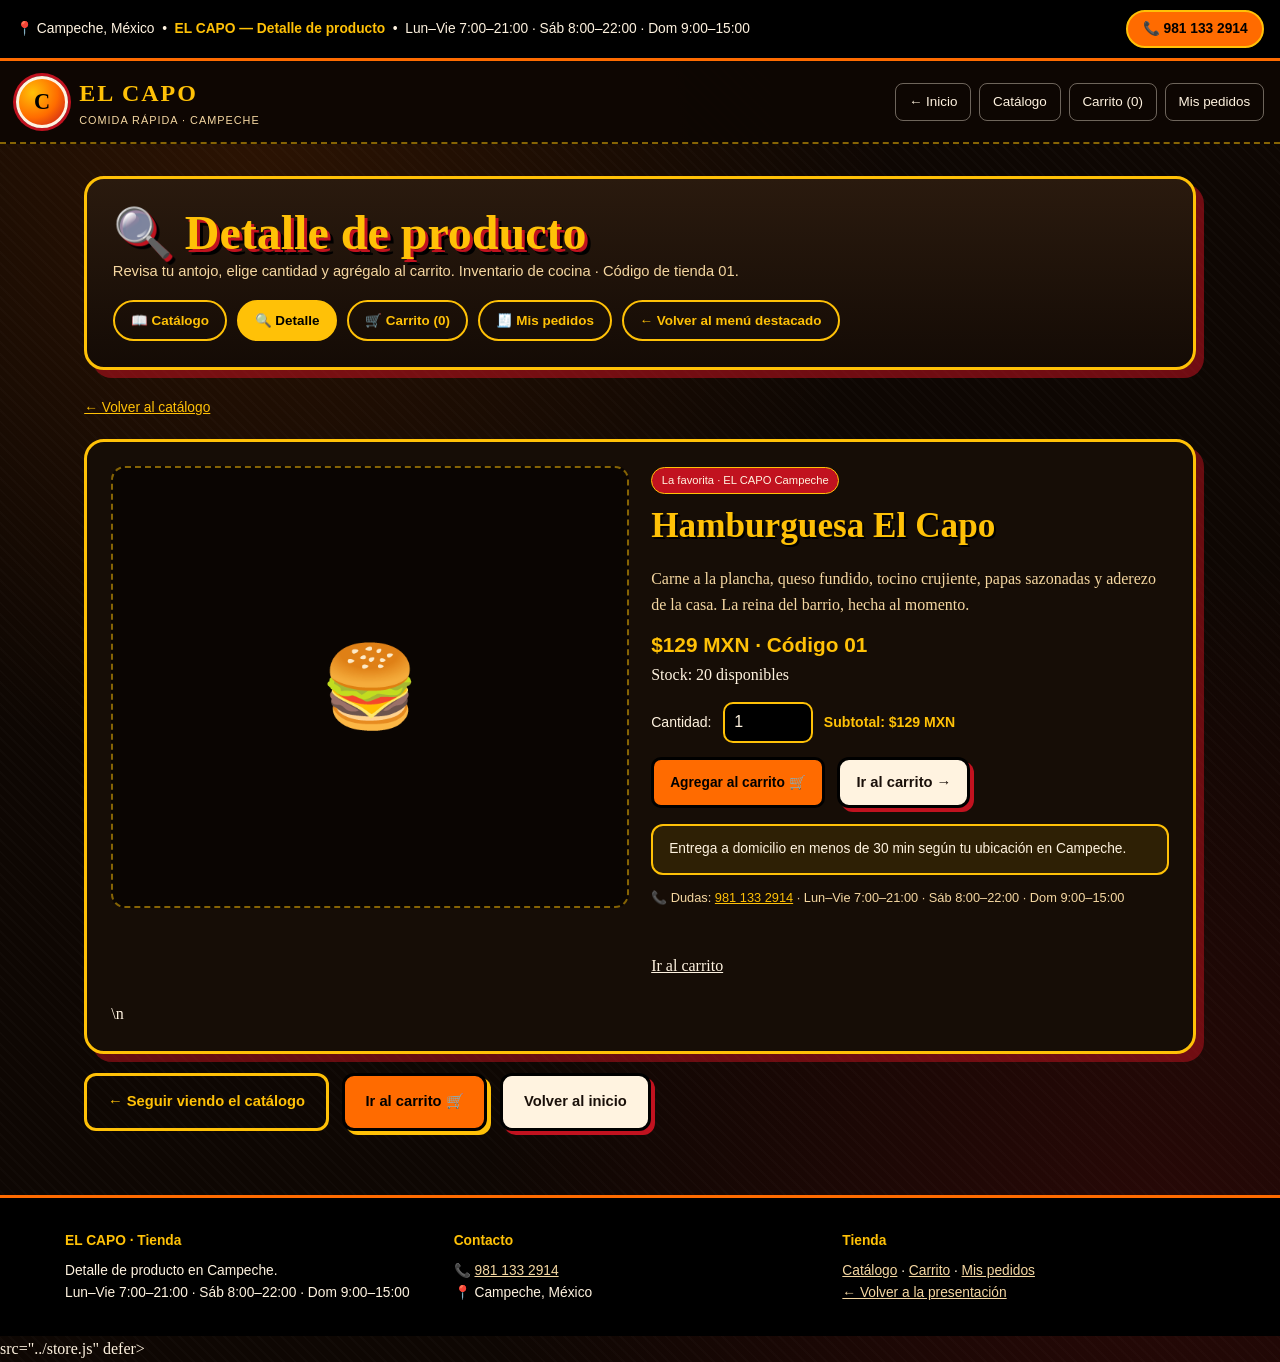
<file: tienda/producto.html>
<!DOCTYPE html>
<html lang="es-MX">
<head>
<meta charset="UTF-8">
<meta name="viewport" content="width=device-width, initial-scale=1.0">
<title>Detalle de producto | EL CAPO Campeche</title>
<meta name="description" content="Detalle de producto EL CAPO en Campeche. Elige cantidad y agrégalo al carrito para pedir a domicilio.">
<link rel="stylesheet" href="../styles.css">
<link rel="icon" href="data:image/svg+xml,%3Csvg xmlns='http://www.w3.org/2000/svg' viewBox='0 0 64 64'%3E%3Ccircle cx='32' cy='32' r='30' fill='%23ff6b00'/%3E%3Ctext x='32' y='44' font-size='34' text-anchor='middle' font-family='Georgia' font-weight='bold'%3EC%3C/text%3E%3C/svg%3E">
</head>
<body>

<div class="topbar">
  <div>📍 Campeche, México &nbsp;•&nbsp; <strong>EL CAPO — Detalle de producto</strong> &nbsp;•&nbsp; Lun–Vie 7:00–21:00 · Sáb 8:00–22:00 · Dom 9:00–15:00</div>
  <a class="tel" href="tel:+529811332914" data-eb-editable="link" data-eb-key="tienda-producto.a.1" data-eb-role="a" data-eb-kind="link">📞 981 133 2914</a>
</div>

<header class="nav">
  <a class="logo" href="../index.html" aria-label="EL CAPO inicio" data-eb-editable="link" data-eb-key="tienda-producto.a.2" data-eb-role="a" data-eb-kind="link">
    <span class="logo-mark">C</span>
    <span><b>EL CAPO</b><small>COMIDA RÁPIDA · CAMPECHE</small></span>
  </a>
  <nav class="links" aria-label="Navegación de tienda">
    <a href="../index.html" data-eb-editable="link" data-eb-key="tienda-producto.a.3" data-eb-role="a" data-eb-kind="link">← Inicio</a>
    <a href="index.html" data-eb-editable="link" data-eb-key="tienda-producto.a.4" data-eb-role="a" data-eb-kind="link">Catálogo</a>
    <a href="carrito.html" data-eb-editable="link" data-eb-key="tienda-producto.a.5" data-eb-role="a" data-eb-kind="link">Carrito <span data-itm-cart-count>(0)</span></a>
    <a href="pedidos.html" data-eb-editable="link" data-eb-key="tienda-producto.a.6" data-eb-role="a" data-eb-kind="link">Mis pedidos</a>
  </nav>
</header>

<main class="store-shell" data-itm-store data-itm-store-view="product" data-project-id="25673c87-8f7b-4bb9-a7c5-8eee9e79aeba" data-payment-code="01">
  <div data-itm-store-view="product">

    <section class="store-hero">
      <h1 data-eb-editable="text" data-eb-key="tienda-producto.h1.7" data-eb-role="h1" data-eb-kind="text">🔍 Detalle de producto</h1>
      <p data-eb-editable="text" data-eb-key="tienda-producto.p.8" data-eb-role="p" data-eb-kind="text">Revisa tu antojo, elige cantidad y agrégalo al carrito. Inventario de cocina · Código de tienda 01.</p>
      <div class="store-nav" aria-label="Secciones de tienda">
        <a href="index.html" data-eb-editable="link" data-eb-key="tienda-producto.a.9" data-eb-role="a" data-eb-kind="link">📖 Catálogo</a>
        <a class="active" href="producto.html?id=hamburguesa-capo" aria-current="page" data-eb-editable="link" data-eb-key="tienda-producto.a.10" data-eb-role="a" data-eb-kind="link">🔍 Detalle</a>
        <a href="carrito.html" data-eb-editable="link" data-eb-key="tienda-producto.a.11" data-eb-role="a" data-eb-kind="link">🛒 Carrito <span data-itm-cart-count>(0)</span></a>
        <a href="pedidos.html" data-eb-editable="link" data-eb-key="tienda-producto.a.12" data-eb-role="a" data-eb-kind="link">🧾 Mis pedidos</a>
        <a href="../index.html#menu-destacado" data-eb-editable="link" data-eb-key="tienda-producto.a.13" data-eb-role="a" data-eb-kind="link">← Volver al menú destacado</a>
      </div>
    </section>

    <section aria-label="Detalle del producto">
      <a href="index.html" style="font-family:Verdana,sans-serif;font-size:.86rem;color:var(--maiz)" data-eb-editable="link" data-eb-key="tienda-producto.a.14" data-eb-role="a" data-eb-kind="link">← Volver al catálogo</a>

      <article data-itm-product-detail>
        <div class="d-media" data-itm-detail-media aria-hidden="true">🍔</div>
        <div class="d-body">
          <span class="tag" data-itm-detail-tag>EL CAPO · Campeche</span>
          <h2 data-itm-detail-name data-eb-editable="text" data-eb-key="tienda-producto.h2.15" data-eb-role="h2" data-eb-kind="text">Hamburguesa El Capo</h2>
          <p class="d-desc" data-itm-detail-desc data-eb-editable="text" data-eb-key="tienda-producto.p.16" data-eb-role="p" data-eb-kind="text">Carne a la plancha, queso fundido, tocino crujiente, papas sazonadas y aderezo de la casa.</p>
          <div class="d-price" data-itm-detail-price>$129 MXN</div>
          <div class="p-stock" data-itm-detail-stock>Stock: 20 disponibles</div>
          <div class="qty-row">
            <label for="qty">Cantidad:</label>
            <input id="qty" type="number" min="1" max="20" value="1" data-itm-detail-quantity>
            <span data-itm-detail-subtotal style="font-weight:800;color:var(--maiz)">Subtotal: $129 MXN</span>
          </div>
          <div class="cta-row" style="margin-top:.4rem">
            <button type="button" data-itm-detail-add data-eb-editable="link" data-eb-key="tienda-producto.button.17" data-eb-role="button" data-eb-kind="link">Agregar al carrito 🛒</button>
            <a class="btn btn-secondary" href="carrito.html" style="padding:.65rem 1rem" data-eb-editable="link" data-eb-key="tienda-producto.a.18" data-eb-role="a" data-eb-kind="link">Ir al carrito →</a>
          </div>
          <div class="notice" role="status" data-itm-detail-note>Entrega a domicilio en menos de 30 min según tu ubicación en Campeche.</div>
          <p style="margin-top:.8rem;font-family:Verdana,sans-serif;font-size:.8rem;color:var(--crema-2)" data-eb-editable="text" data-eb-key="tienda-producto.p.19" data-eb-role="p" data-eb-kind="text">📞 Dudas: <a href="tel:+529811332914" style="color:var(--maiz)" data-eb-editable="link" data-eb-key="tienda-producto.a.20" data-eb-role="a" data-eb-kind="link">981 133 2914</a> · Lun–Vie 7:00–21:00 · Sáb 8:00–22:00 · Dom 9:00–15:00</p>
        </div>
      <img data-itm-detail-image alt=""><span data-itm-detail-category></span><p data-itm-detail-description></p><a data-itm-detail-cart-link href="carrito.html">Ir al carrito</a>\n</article>

      <div class="cta-row" style="margin-top:1.2rem">
        <a class="btn btn-ghost" href="index.html" data-eb-editable="link" data-eb-key="tienda-producto.a.21" data-eb-role="a" data-eb-kind="link">← Seguir viendo el catálogo</a>
        <a class="btn btn-primary" href="carrito.html" data-eb-editable="link" data-eb-key="tienda-producto.a.22" data-eb-role="a" data-eb-kind="link">Ir al carrito 🛒</a>
        <a class="btn btn-secondary" href="../index.html" data-eb-editable="link" data-eb-key="tienda-producto.a.23" data-eb-role="a" data-eb-kind="link">Volver al inicio</a>
      </div>
    </section>

  </div>
</main>

<footer>
  <div class="foot">
    <div>
      <h4 data-eb-editable="text" data-eb-key="tienda-producto.h4.24" data-eb-role="h4" data-eb-kind="text">EL CAPO · Tienda</h4>
      <p data-eb-editable="text" data-eb-key="tienda-producto.p.25" data-eb-role="p" data-eb-kind="text">Detalle de producto en Campeche.<br>Lun–Vie 7:00–21:00 · Sáb 8:00–22:00 · Dom 9:00–15:00</p>
    </div>
    <div>
      <h4 data-eb-editable="text" data-eb-key="tienda-producto.h4.26" data-eb-role="h4" data-eb-kind="text">Contacto</h4>
      <p data-eb-editable="text" data-eb-key="tienda-producto.p.27" data-eb-role="p" data-eb-kind="text">📞 <a href="tel:+529811332914" data-eb-editable="link" data-eb-key="tienda-producto.a.28" data-eb-role="a" data-eb-kind="link">981 133 2914</a><br>📍 Campeche, México</p>
    </div>
    <div>
      <h4 data-eb-editable="text" data-eb-key="tienda-producto.h4.29" data-eb-role="h4" data-eb-kind="text">Tienda</h4>
      <p data-eb-editable="text" data-eb-key="tienda-producto.p.30" data-eb-role="p" data-eb-kind="text"><a href="index.html" data-eb-editable="link" data-eb-key="tienda-producto.a.31" data-eb-role="a" data-eb-kind="link">Catálogo</a> · <a href="carrito.html" data-eb-editable="link" data-eb-key="tienda-producto.a.32" data-eb-role="a" data-eb-kind="link">Carrito</a> · <a href="pedidos.html" data-eb-editable="link" data-eb-key="tienda-producto.a.33" data-eb-role="a" data-eb-kind="link">Mis pedidos</a><br><a href="../index.html" data-eb-editable="link" data-eb-key="tienda-producto.a.34" data-eb-role="a" data-eb-kind="link">← Volver a la presentación</a></p>
    </div>
  </div>
</footer>

<script>
(function () {
  'use strict';
  var PROJECT_ID = '25673c87-8f7b-4bb9-a7c5-8eee9e79aeba';
  var CART_KEY = 'itm_store_' + PROJECT_ID + '_cart';
  var STOCK_KEY = 'itm_store_' + PROJECT_ID + '_stock';
  var PAYMENT_CODE = '01';

  var CATALOG = [
    { id: 'hamburguesa-capo', name: 'Hamburguesa El Capo', price: 129, stock: 20, emoji: '🍔', tag: 'La favorita', desc: 'Carne a la plancha, queso fundido, tocino crujiente, papas sazonadas y aderezo de la casa. La reina del barrio, hecha al momento.' },
    { id: 'pizza-artesanal', name: 'Pizza Artesanal Familiar', price: 199, stock: 12, emoji: '🍕', tag: 'Familiar', desc: 'Masa gruesa artesanal, extra queso, pepperoni y champiñones. Ideal para compartir en casa. Sale del horno bien caliente.' },
    { id: 'tacos-patron', name: 'Tacos del Patrón (orden 5)', price: 95, stock: 30, emoji: '🌮', tag: 'Callejeros', desc: 'Pastor, asada o pollo con cebolla, cilantro, salsa roja y limón. Tortilla calientita siempre.' },
    { id: 'alitas-bravas', name: 'Alitas Bravas + Papas Gajo', price: 149, stock: 15, emoji: '🍗', tag: 'Picositas', desc: '10 alitas en salsa búfalo o mango-habanero con papas gajo y aderezo ranch para enfriar el picor.' },
    { id: 'torta-cubana', name: 'Torta Cubana Capo', price: 110, stock: 18, emoji: '🥪', tag: 'Gigante', desc: 'Milanesa, jamón, salchicha, huevo, queso y aguacate en pan tostado con frijoles. Pura potencia campechana.' },
    { id: 'combo-capo', name: 'Combo Capo + Refresco', price: 159, stock: 10, emoji: '🍟', tag: 'Combo', desc: 'Hamburguesa o torta a elegir + papas a la francesa + refresco bien frío de 600 ml. Perfecto para el antojo completo.' },
    { id: 'papas-gajo', name: 'Papas Gajo Sazonadas', price: 65, stock: 25, emoji: '🥔', tag: 'Crujientes', desc: 'Papas gajo crujientes con sal de ajo, paprika y queso parmesano. Con catsup y ranch.' },
    { id: 'refresco-frio', name: 'Refresco Bien Frío 600 ml', price: 35, stock: 40, emoji: '🥤', tag: 'Bien frío', desc: 'Para acompañar tu pedido. Sabores sujetos a disponibilidad en cocina.' }
  ];

  function getParam(name) {
    try {
      var q = new URLSearchParams(window.location.search);
      return q.get(name);
    } catch (e) { return null; }
  }
  function findProduct(id) {
    for (var i = 0; i < CATALOG.length; i++) {
      if (CATALOG[i].id === id) return CATALOG[i];
    }
    return null;
  }
  function readCart() {
    try {
      var raw = window.sessionStorage.getItem(CART_KEY);
      if (!raw) return [];
      var data = JSON.parse(raw);
      return Array.isArray(data) ? data : [];
    } catch (e) { return []; }
  }
  function writeCart(cart) {
    try { window.sessionStorage.setItem(CART_KEY, JSON.stringify(cart)); } catch (e) {}
  }
  function readStock() {
    try {
      var raw = window.sessionStorage.getItem(STOCK_KEY);
      if (!raw) return null;
      var data = JSON.parse(raw);
      return data && typeof data === 'object' ? data : null;
    } catch (e) { return null; }
  }
  function writeStock(map) {
    try { window.sessionStorage.setItem(STOCK_KEY, JSON.stringify(map)); } catch (e) {}
  }
  function seedStock() {
    var existing = readStock();
    if (existing) return existing;
    var map = {};
    CATALOG.forEach(function (p) { map[p.id] = p.stock; });
    writeStock(map);
    return map;
  }
  function cartCount(cart) {
    var n = 0;
    cart.forEach(function (l) { n += Number(l.qty || 0); });
    return n;
  }
  function fmt(n) { return '$' + Number(n).toLocaleString('es-MX') + ' MXN'; }

  var id = getParam('id') || 'hamburguesa-capo';
  var product = findProduct(id) || CATALOG[0];
  var stockMap = seedStock();
  var left = typeof stockMap[product.id] === 'number' ? stockMap[product.id] : product.stock;

  var mediaEl = document.querySelector('[data-itm-detail-media]');
  var nameEl = document.querySelector('[data-itm-detail-name]');
  var descEl = document.querySelector('[data-itm-detail-desc]');
  var priceEl = document.querySelector('[data-itm-detail-price]');
  var stockEl = document.querySelector('[data-itm-detail-stock]');
  var tagEl = document.querySelector('[data-itm-detail-tag]');
  var qtyEl = document.querySelector('[data-itm-detail-quantity]');
  var subEl = document.querySelector('[data-itm-detail-subtotal]');
  var noteEl = document.querySelector('[data-itm-detail-note]');
  var addBtn = document.querySelector('[data-itm-detail-add]');

  function renderCounts() {
    var n = cartCount(readCart());
    document.querySelectorAll('[data-itm-cart-count]').forEach(function (el) {
      el.textContent = '(' + n + ')';
    });
  }
  function note(msg, isError) {
    if (!noteEl) return;
    noteEl.textContent = msg;
    noteEl.className = isError ? 'error' : 'notice';
  }
  function render() {
    if (mediaEl) mediaEl.textContent = product.emoji;
    if (nameEl) nameEl.textContent = product.name;
    if (descEl) descEl.textContent = product.desc;
    if (priceEl) priceEl.textContent = fmt(product.price) + ' · Código 01';
    if (tagEl) tagEl.textContent = product.tag + ' · EL CAPO Campeche';
    if (stockEl) stockEl.textContent = left > 0 ? ('Stock: ' + left + ' disponibles') : 'Agotado por hoy';
    if (qtyEl) {
      qtyEl.max = String(Math.max(left, 1));
      if (Number(qtyEl.value) < 1) qtyEl.value = '1';
      if (Number(qtyEl.value) > left && left > 0) qtyEl.value = String(left);
      if (left <= 0) qtyEl.value = '0';
      qtyEl.disabled = left <= 0;
    }
    if (subEl) subEl.textContent = 'Subtotal: ' + fmt(product.price * Math.max(Number(qtyEl ? qtyEl.value : 1) || 0, 0));
    if (addBtn) addBtn.disabled = left <= 0;
    document.title = product.name + ' | EL CAPO Campeche';
    renderCounts();
  }

  if (qtyEl) {
    qtyEl.addEventListener('input', function () {
      var q = Math.floor(Number(qtyEl.value) || 0);
      if (q < 1 && left > 0) q = 1;
      if (q > left) q = left;
      qtyEl.value = String(q);
      if (subEl) subEl.textContent = 'Subtotal: ' + fmt(product.price * q);
    });
  }

  if (addBtn) {
    addBtn.addEventListener('click', function () {
      stockMap = seedStock();
      left = typeof stockMap[product.id] === 'number' ? stockMap[product.id] : product.stock;
      if (left <= 0) { note('«' + product.name + '» está agotado por hoy.', true); render(); return; }
      var qty = Math.floor(Number(qtyEl ? qtyEl.value : 1) || 1);
      if (qty < 1) qty = 1;
      if (qty > left) {
        note('Solo quedan ' + left + ' piezas de «' + product.name + '». Se ajustó la cantidad.', true);
        qty = left;
        if (qtyEl) qtyEl.value = String(qty);
      }
      var cart = readCart();
      var found = null;
      cart.forEach(function (l) { if (l.id === product.id) found = l; });
      if (found) found.qty = Number(found.qty || 0) + qty;
      else cart.push({ id: product.id, name: product.name, price: product.price, qty: qty, code: PAYMENT_CODE });
      writeCart(cart);
      stockMap[product.id] = left - qty;
      writeStock(stockMap);
      left = stockMap[product.id];
      render();
      note('«' + product.name + '» x' + qty + ' agregado al carrito (' + cartCount(cart) + ' en total). Ve al carrito para completar tu pedido.');
    });
  }

  render();
})();
</script>

 src="../store.js" defer></script>
</body>
</html>
</file>
<file: styles.css>
/* EL CAPO — styles.css global
   Dirección visual: oscuro / cargado / artesanal / alto contraste
   Compartido por home (index.html) y tienda (/tienda/*.html) */

:root{
  --negro:#0e0703;
  --carbon:#1a100a;
  --madera:#2a1a0e;
  --madera-2:#221408;
  --fuego:#ff6b00;
  --maiz:#ffc107;
  --chile:#c1121f;
  --crema:#fff3e0;
  --crema-2:#f5d7a1;
  --crema2:#f5d7a1; /* alias compatibilidad con index.html */
  --verde:#2a9d3a;
  --gris:#8a7a63;
  --borde:rgba(255,193,7,.5);
  --radio:16px;
  --sombra:5px 5px 0 #000;
  --fuente-tit:Georgia,'Times New Roman',serif;
  --fuente-ui:Verdana,Arial,sans-serif;
}

*{margin:0;padding:0;box-sizing:border-box}
html{scroll-behavior:smooth}
body{
  background:var(--negro);
  color:var(--crema);
  font-family:var(--fuente-tit);
  line-height:1.6;
  background-image:
    radial-gradient(circle at 20% 10%,rgba(255,107,0,.12),transparent 40%),
    radial-gradient(circle at 90% 90%,rgba(193,18,31,.14),transparent 40%),
    repeating-linear-gradient(45deg,rgba(255,255,255,.015) 0 2px,transparent 2px 8px);
  min-height:100vh;
}
a{color:inherit}
img{max-width:100%;display:block}
button,input,select,textarea{font-family:var(--fuente-ui)}

/* ===== Barra superior ===== */
.topbar{
  background:#000;
  border-bottom:3px solid var(--fuego);
  padding:.6rem 1rem;
  display:flex;flex-wrap:wrap;gap:.6rem;
  align-items:center;justify-content:space-between;
  font-family:var(--fuente-ui);font-size:.86rem;
}
.topbar strong{color:var(--maiz)}
.topbar a.tel{
  background:var(--fuego);color:#000;font-weight:800;
  text-decoration:none;padding:.4rem .9rem;border-radius:999px;
  border:2px solid var(--maiz);
}
.topbar a.tel:hover{background:var(--maiz)}

/* ===== Navegación ===== */
header.nav{
  position:sticky;top:0;z-index:20;
  background:rgba(14,7,3,.96);
  border-bottom:2px dashed rgba(255,193,7,.5);
  padding:.8rem 1rem;display:flex;align-items:center;
  justify-content:space-between;gap:1rem;flex-wrap:wrap;
}
.logo{display:flex;align-items:center;gap:.7rem;text-decoration:none}
.logo-mark{
  width:52px;height:52px;border-radius:50%;
  background:radial-gradient(circle at 30% 30%,var(--maiz),var(--fuego) 55%,var(--chile) 100%);
  display:grid;place-items:center;font-weight:900;color:#000;font-size:1.4rem;
  border:3px solid var(--crema);box-shadow:0 0 0 3px var(--chile);
  flex-shrink:0;
}
.logo b{font-size:1.5rem;letter-spacing:2px;color:var(--maiz)}
.logo small{display:block;font-family:var(--fuente-ui);font-size:.68rem;letter-spacing:1px;color:var(--crema-2)}
nav.links{display:flex;flex-wrap:wrap;gap:.5rem}
nav.links a{
  font-family:var(--fuente-ui);font-size:.84rem;text-decoration:none;
  border:1px solid rgba(255,243,224,.4);padding:.45rem .8rem;border-radius:8px;
}
nav.links a:hover{border-color:var(--maiz);color:var(--maiz)}
nav.links a.cta{background:var(--maiz);color:#000;font-weight:800;border-color:var(--maiz)}
nav.links a.cta:hover{background:var(--fuego)}

/* ===== Hero ===== */
.hero{
  max-width:1150px;margin:0 auto;padding:3rem 1.2rem 2rem;
  display:grid;grid-template-columns:1.1fr .9fr;gap:2rem;align-items:center;
}
.eyebrow{
  display:inline-block;background:var(--chile);color:var(--crema);
  font-family:var(--fuente-ui);font-size:.75rem;letter-spacing:2px;
  padding:.35rem .8rem;border-radius:4px;border:1px solid var(--maiz);margin-bottom:1rem;
}
h1{
  font-size:clamp(2.6rem,6vw,4.6rem);line-height:.95;color:var(--maiz);
  text-shadow:3px 3px 0 var(--chile),6px 6px 0 #000;margin:.3rem 0 1rem;
}
h1 span{color:var(--crema)}
.hero p.lead{font-size:1.15rem;color:var(--crema-2);max-width:34rem}
.badges{display:flex;flex-wrap:wrap;gap:.6rem;margin:1.2rem 0;font-family:var(--fuente-ui);font-size:.8rem}
.badges span{border:2px solid var(--fuego);border-radius:999px;padding:.35rem .8rem;background:rgba(255,107,0,.12)}
.cta-row{display:flex;flex-wrap:wrap;gap:.8rem;margin-top:1.2rem}
.btn{
  font-family:var(--fuente-ui);font-weight:800;text-decoration:none;
  padding:.9rem 1.3rem;border-radius:12px;display:inline-block;border:3px solid #000;
  cursor:pointer;font-size:.92rem;text-align:center;
}
.btn-primary{background:var(--fuego);color:#000;box-shadow:4px 4px 0 var(--maiz)}
.btn-primary:hover{background:var(--maiz)}
.btn-secondary{background:var(--crema);color:#1a100a;box-shadow:4px 4px 0 var(--chile)}
.btn-secondary:hover{background:var(--maiz)}
.btn-ghost{background:transparent;color:var(--maiz);border-color:var(--maiz)}
.btn-ghost:hover{background:rgba(255,193,7,.12)}
.hero-card{
  background:linear-gradient(180deg,#2a1a0e,#140b05);
  border:3px solid var(--maiz);border-radius:18px;padding:1.4rem;
  box-shadow:8px 8px 0 rgba(193,18,31,.6);
}
.hero-card h2{color:var(--maiz);font-size:1.3rem;margin-bottom:.6rem}
.hero-card ul{list-style:none;font-family:var(--fuente-ui);font-size:.9rem;display:grid;gap:.6rem;margin:.8rem 0}
.hero-card li{background:rgba(255,243,224,.07);border:1px dashed rgba(255,193,7,.6);border-radius:10px;padding:.6rem .8rem}
.hero-card li b{color:var(--maiz)}

/* ===== Ticker ===== */
.ticker{
  background:var(--maiz);color:#000;font-family:var(--fuente-ui);font-weight:800;
  overflow:hidden;white-space:nowrap;border-top:3px solid #000;border-bottom:3px solid #000;
  padding:.5rem 0;
}
.ticker span{display:inline-block;padding-left:1rem;animation:capo-scroll 22s linear infinite}
@keyframes capo-scroll{from{transform:translateX(0)}to{transform:translateX(-50%)}}

/* ===== Secciones ===== */
section.block, .block{max-width:1150px;margin:0 auto;padding:2.5rem 1.2rem}
.sec-title{font-size:clamp(1.7rem,3.5vw,2.5rem);color:var(--maiz);margin-bottom:.4rem;text-shadow:2px 2px 0 #000}
.sec-sub{color:var(--crema-2);margin-bottom:1.5rem;max-width:46rem}
.grid3{display:grid;grid-template-columns:repeat(3,1fr);gap:1rem}
.card{
  background:#1e130b;border:2px solid rgba(255,193,7,.5);
  border-radius:var(--radio);padding:1.2rem;box-shadow:var(--sombra);
}
.card h3{color:var(--maiz);margin-bottom:.4rem}
.card p{font-size:.96rem;color:var(--crema-2)}
.card .num{font-size:2rem}
.valor{
  background:linear-gradient(180deg,rgba(193,18,31,.18),transparent);
  border-top:2px solid rgba(255,193,7,.3);border-bottom:2px solid rgba(255,193,7,.3);
}

/* ===== Menú destacado ===== */
.menu-grid{display:grid;grid-template-columns:repeat(3,1fr);gap:1.1rem}
.dish{border-radius:var(--radio);overflow:hidden;background:var(--madera-2);border:3px solid var(--fuego)}
.dish-top{
  height:170px;display:grid;place-items:center;font-size:4rem;
  background:radial-gradient(circle at 50% 30%,#4a260f,#140b05 70%),
    repeating-linear-gradient(0deg,rgba(255,193,7,.08) 0 6px,transparent 6px 12px);
  border-bottom:3px solid var(--maiz);
}
.dish-top img{width:100%;height:100%;object-fit:cover}
.dish-body{padding:1rem 1.1rem 1.2rem}
.dish-body h3{color:var(--maiz);font-size:1.25rem}
.dish-body p{color:var(--crema-2);font-size:.92rem;margin:.4rem 0 .9rem}
.tag{
  display:inline-block;font-family:var(--fuente-ui);font-size:.7rem;
  background:var(--chile);padding:.2rem .6rem;border-radius:999px;
  margin-right:.4rem;margin-bottom:.3rem;border:1px solid var(--maiz);
}
.price{font-family:var(--fuente-ui);font-weight:800;color:var(--maiz);font-size:1.05rem}
.dish-link{
  display:inline-block;margin-top:.8rem;font-family:var(--fuente-ui);font-size:.84rem;
  font-weight:800;color:#111;background:var(--crema);text-decoration:none;
  padding:.55rem .9rem;border-radius:9px;border:2px solid #000;
}
.dish-link:hover{background:var(--maiz)}

/* ===== Negocio / info ===== */
.negocio{display:grid;grid-template-columns:1fr 1fr;gap:1.4rem}
.info-box{background:#160d06;border:2px solid rgba(255,243,224,.25);border-radius:var(--radio);padding:1.3rem}
.info-box dt{font-family:var(--fuente-ui);font-size:.75rem;letter-spacing:1px;color:var(--maiz);margin-top:.9rem}
.info-box dd{font-size:1rem}
.info-box a{color:var(--maiz)}
.horario{width:100%;border-collapse:collapse;margin-top:.7rem;font-family:var(--fuente-ui);font-size:.88rem}
.horario th,.horario td{border:1px solid rgba(255,193,7,.4);padding:.5rem .6rem;text-align:left}
.horario th{background:rgba(255,107,0,.2);color:var(--maiz)}
.map-wrap{border:3px solid var(--maiz);border-radius:var(--radio);overflow:hidden;min-height:340px;background:#000}
.map-wrap iframe{width:100%;height:420px;border:0;display:block}

/* ===== Acceso tienda ===== */
.tienda-acceso{
  background:linear-gradient(180deg,#2a1206,#0e0703);
  border:3px solid var(--chile);border-radius:20px;padding:1.6rem;
  display:grid;grid-template-columns:1.2fr .8fr;gap:1.2rem;align-items:center;
}
.tienda-acceso h2{color:var(--maiz);font-size:1.8rem}
.store-links{display:grid;gap:.7rem}
.store-links a{
  display:flex;justify-content:space-between;align-items:center;text-decoration:none;
  background:var(--crema);color:#111;padding:.85rem 1rem;border-radius:12px;
  font-family:var(--fuente-ui);font-weight:800;border:3px solid #000;
}
.store-links a.alt{background:var(--fuego)}
.store-links a:hover{background:var(--maiz)}

/* ===== Footer ===== */
footer{border-top:3px solid var(--fuego);margin-top:2rem;background:#000;padding:2rem 1.2rem;font-family:var(--fuente-ui);font-size:.86rem}
.foot{max-width:1150px;margin:0 auto;display:grid;grid-template-columns:1fr 1fr 1fr;gap:1rem}
footer h4{color:var(--maiz);margin-bottom:.5rem}
footer a{color:var(--crema-2)}

/* ============================================================
   TIENDA — estilos compartidos para las 4 pantallas
   ============================================================ */
.store-shell{max-width:1150px;margin:0 auto;padding:2rem 1.2rem}
.store-hero{
  border:3px solid var(--maiz);border-radius:20px;
  background:linear-gradient(180deg,#2a1a0e,#140b05);
  box-shadow:8px 8px 0 rgba(193,18,31,.55);
  padding:1.6rem;margin-bottom:1.5rem;
}
.store-hero h1{font-size:clamp(2rem,5vw,3rem);margin-bottom:.3rem}
.store-hero p{color:var(--crema-2);font-family:var(--fuente-ui);font-size:.92rem}
.store-nav{display:flex;flex-wrap:wrap;gap:.6rem;margin-top:1rem}
.store-nav a{
  font-family:var(--fuente-ui);font-size:.84rem;font-weight:800;text-decoration:none;
  border:2px solid var(--maiz);color:var(--maiz);border-radius:999px;padding:.5rem 1rem;
}
.store-nav a.active,.store-nav a:hover{background:var(--maiz);color:#000}

[data-itm-store]{display:block}
[data-itm-store-view]{display:block;min-height:40vh}

[data-itm-product-list]{
  display:grid;grid-template-columns:repeat(3,1fr);gap:1.1rem;margin-top:1.2rem;
}
[data-itm-product-card]{
  background:var(--madera-2);border:3px solid var(--fuego);border-radius:var(--radio);
  overflow:hidden;display:flex;flex-direction:column;box-shadow:var(--sombra);
}
[data-itm-product-card] .p-media{
  min-height:150px;display:grid;place-items:center;font-size:3.2rem;
  background:radial-gradient(circle at 50% 30%,#4a260f,#140b05 70%);
  border-bottom:3px solid var(--maiz);
}
[data-itm-product-card] .p-media img{width:100%;height:170px;object-fit:cover}
[data-itm-product-card] .p-body{padding:1rem 1.1rem 1.2rem;display:grid;gap:.5rem;flex:1}
[data-itm-product-card] h3{color:var(--maiz);font-size:1.2rem;line-height:1.2}
[data-itm-product-card] .p-desc{color:var(--crema-2);font-size:.9rem}
[data-itm-product-card] .p-price{font-family:var(--fuente-ui);font-weight:800;color:var(--maiz)}
[data-itm-product-card] .p-stock{font-family:var(--fuente-ui);font-size:.78rem;color:var(--crema-2)}
[data-itm-product-card] .p-actions{display:flex;gap:.6rem;flex-wrap:wrap;margin-top:.4rem}
[data-itm-product-open],[data-itm-cart-add],[data-itm-detail-add],[data-itm-checkout] button,
.store-btn{
  font-family:var(--fuente-ui);font-weight:800;font-size:.86rem;cursor:pointer;
  border:3px solid #000;border-radius:10px;padding:.65rem 1rem;text-decoration:none;
  display:inline-block;text-align:center;
}
[data-itm-product-open]{background:var(--crema);color:#111}
[data-itm-product-open]:hover{background:var(--maiz)}
[data-itm-cart-add],[data-itm-detail-add]{background:var(--fuego);color:#000}
[data-itm-cart-add]:hover,[data-itm-detail-add]:hover{background:var(--maiz)}

/* Detalle de producto */
[data-itm-product-detail]{
  display:grid;grid-template-columns:1fr 1fr;gap:1.4rem;
  background:#160d06;border:3px solid var(--maiz);border-radius:20px;
  padding:1.5rem;box-shadow:8px 8px 0 rgba(193,18,31,.5);margin-top:1.2rem;
}
[data-itm-product-detail] .d-media{
  border:2px dashed rgba(255,193,7,.5);border-radius:14px;min-height:280px;
  display:grid;place-items:center;font-size:5rem;background:#0a0502;
}
[data-itm-product-detail] .d-media img{width:100%;height:100%;max-height:380px;object-fit:cover;border-radius:12px}
[data-itm-detail-name]{color:var(--maiz);font-size:clamp(1.6rem,3vw,2.2rem);text-shadow:2px 2px 0 #000}
[data-itm-product-detail] .d-desc{color:var(--crema-2);margin:.7rem 0}
[data-itm-product-detail] .d-price{font-family:var(--fuente-ui);font-weight:800;font-size:1.3rem;color:var(--maiz)}
[data-itm-detail-quantity]{
  width:90px;padding:.6rem;border-radius:10px;border:2px solid var(--maiz);
  background:#000;color:var(--crema);font-size:1rem;
}
.qty-row{display:flex;align-items:center;gap:.7rem;margin:.9rem 0;font-family:var(--fuente-ui);font-size:.88rem}

/* Carrito / checkout */
[data-itm-cart]{
  background:#160d06;border:2px solid rgba(255,243,224,.25);
  border-radius:var(--radio);padding:1.2rem;margin-top:1.2rem;display:grid;gap:.8rem;
}
[data-itm-cart-item]{
  display:grid;grid-template-columns:1fr auto;gap:.8rem;align-items:center;
  background:rgba(255,243,224,.06);border:1px dashed rgba(255,193,7,.6);
  border-radius:12px;padding:.8rem 1rem;
}
[data-itm-cart-item] .ci-name{font-weight:700;color:var(--crema)}
[data-itm-cart-item] .ci-meta{font-family:var(--fuente-ui);font-size:.82rem;color:var(--crema-2)}
[data-itm-cart-item] .ci-actions{display:flex;gap:.5rem;align-items:center}
.qty-btn{
  width:34px;height:34px;border-radius:8px;border:2px solid var(--maiz);
  background:#000;color:var(--maiz);font-weight:800;cursor:pointer;font-size:1rem;
}
.qty-btn:hover{background:var(--maiz);color:#000}
.ci-remove{
  background:transparent;color:#ff8a8a;border:1px solid #ff8a8a;border-radius:8px;
  font-family:var(--fuente-ui);font-size:.78rem;padding:.35rem .6rem;cursor:pointer;
}
.cart-total{
  font-family:var(--fuente-ui);font-weight:800;font-size:1.15rem;color:var(--maiz);
  text-align:right;border-top:2px dashed rgba(255,193,7,.5);padding-top:.8rem;
}
[data-itm-checkout]{
  background:linear-gradient(180deg,#2a1a0e,#140b05);
  border:3px solid var(--fuego);border-radius:var(--radio);padding:1.3rem;margin-top:1rem;
}
[data-itm-checkout] h2,[data-itm-checkout] h3{color:var(--maiz);margin-bottom:.5rem}
[data-itm-checkout] label{display:block;font-family:var(--fuente-ui);font-size:.82rem;color:var(--crema-2);margin:.6rem 0 .2rem}
[data-itm-checkout] input,[data-itm-checkout] select,[data-itm-checkout] textarea{
  width:100%;padding:.7rem .8rem;border-radius:10px;border:2px solid rgba(255,193,7,.5);
  background:#000;color:var(--crema);font-size:.92rem;
}
[data-itm-checkout] button{
  margin-top:1rem;background:var(--maiz);color:#000;width:100%;
}
[data-itm-checkout] button:hover{background:var(--fuego)}
[data-itm-payment-code]{
  margin-top:1rem;background:#000;border:3px dashed var(--maiz);border-radius:12px;
  padding:1rem;text-align:center;font-family:var(--fuente-ui);
}
[data-itm-payment-code] strong{display:block;font-size:1.6rem;letter-spacing:4px;color:var(--maiz)}
.store-empty{
  border:2px dashed rgba(255,243,224,.4);border-radius:12px;padding:2rem;text-align:center;
  color:var(--crema-2);font-family:var(--fuente-ui);margin-top:1.2rem;
}

/* Mis pedidos */
[data-itm-orders]{margin-top:1.2rem;display:grid;gap:1rem}
[data-itm-order-list]{display:grid;gap:1rem}
[data-itm-order-card]{
  background:#1e130b;border:2px solid rgba(255,193,7,.5);border-radius:var(--radio);
  padding:1.1rem 1.2rem;box-shadow:var(--sombra);
}
[data-itm-order-card] h3{color:var(--maiz);font-size:1.05rem}
[data-itm-order-card] .o-meta{font-family:var(--fuente-ui);font-size:.82rem;color:var(--crema-2);margin:.3rem 0}
.order-status{
  display:inline-block;font-family:var(--fuente-ui);font-size:.75rem;font-weight:800;
  border-radius:999px;padding:.25rem .7rem;border:2px solid var(--maiz);color:var(--maiz);
}
.order-status.paid{background:var(--verde);border-color:var(--verde);color:#fff}
.order-status.pending{background:rgba(255,107,0,.2);border-color:var(--fuego);color:var(--maiz)}

/* Formularios y avisos genéricos */
.notice{
  border:2px solid var(--maiz);background:rgba(255,193,7,.1);color:var(--crema);
  border-radius:12px;padding:.8rem 1rem;font-family:var(--fuente-ui);font-size:.86rem;margin-top:1rem;
}
.error{
  border:2px solid var(--chile);background:rgba(193,18,31,.15);color:#ffb4ab;
  border-radius:12px;padding:.8rem 1rem;font-family:var(--fuente-ui);font-size:.86rem;margin-top:1rem;
}

/* ===== Responsive ===== */
@media(max-width:900px){
  .negocio{grid-template-columns:1fr}
  [data-itm-product-detail]{grid-template-columns:1fr}
  [data-itm-product-list]{grid-template-columns:repeat(2,1fr)}
}
@media(max-width:860px){
  .hero{grid-template-columns:1fr}
  .grid3{grid-template-columns:1fr}
  .menu-grid{grid-template-columns:1fr}
  .tienda-acceso{grid-template-columns:1fr}
}
@media(max-width:800px){
  .foot{grid-template-columns:1fr}
}
@media(max-width:640px){
  [data-itm-product-list]{grid-template-columns:1fr}
  [data-itm-cart-item]{grid-template-columns:1fr}
  .store-shell{padding:1.2rem .9rem}
  header.nav{justify-content:center;text-align:center}
}

/* Accesibilidad: foco visible de alto contraste */
a:focus-visible,button:focus-visible,input:focus-visible{
  outline:3px solid var(--maiz);outline-offset:2px;
}
@media(prefers-reduced-motion:reduce){
  .ticker span{animation:none}
  html{scroll-behavior:auto}
}
</file>
